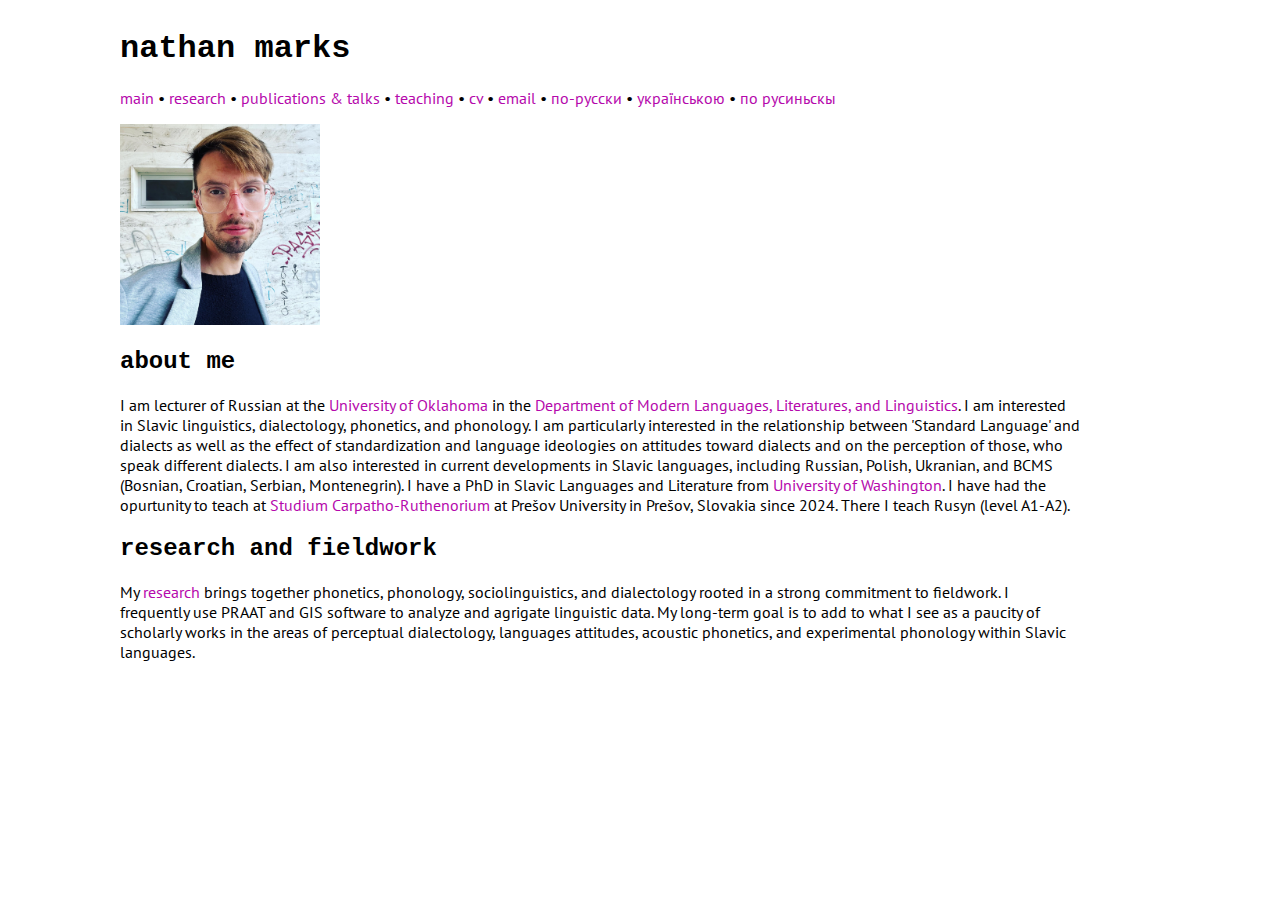
<file: index.html>
<!DocTYPE html>

<html>

<head>
<meta name="author" content="Nathan Marks" />
  <meta name="keywords" content="Nathan Marks, Linguistics" />


<link rel="stylesheet" href="css.css">
   <link href="https://fonts.googleapis.com/css2?family=PT+Sans&display=swap" rel="stylesheet">
    <link rel="shortcut icon" href="/favicon1.ico" type="image/x-icon">
<link rel="icon" href="/favicon1.ico" type="image/x-icon">




<title>Nathan Marks</title>

<script>
  (function(i,s,o,g,r,a,m){i['GoogleAnalyticsObject']=r;i[r]=i[r]||function(){
  (i[r].q=i[r].q||[]).push(arguments)},i[r].l=1*new Date();a=s.createElement(o),
  m=s.getElementsByTagName(o)[0];a.async=1;a.src=g;m.parentNode.insertBefore(a,m)
  })(window,document,'script','//www.google-analytics.com/analytics.js','ga');

  ga('create', 'UA-56707419-1', 'auto');
  ga('send', 'pageview');

</script>




</head>



<body>



 <h1> nathan marks </h1>
        <p>

           <a href="index.html"> main </a> 
        &bull; <a href="research.html"> research </a> &bull; <a href="publiction.html"> publications & talks </a>
          &bull; <a href="teaching.html"> teaching </a> &bull;    <a href="CV_NMarks.pdf"> cv </a>

 <!--   &bull; <a href="CV_NMarks.docx" target="_blank"> cv </a> -->
           
    
         &bull;    <a href="mailto:natanruss@gmail.com" target="_blank">
              <span class="glyphicon glyphicon-send"></span> 
              email </a>
                    &bull; <a href="index-russ.html"> по-русски</a>
						&bull; <a href="index-ukr.html"> українською</a>
						&bull;<a href="index-rusyn.html"> по русиньскы</a>
					</p>
            <div>
    
                <img src="nathan_profile.jpg" width=200px>
    

                    
                

</div>
<h2> about me </h2>
<p>I am lecturer of Russian at the <a href="https://www.ou.edu/" target=blank>University of Oklahoma</a> in the <a href="https://www.ou.edu/cas/modlang" target=blank>Department of Modern Languages, Literatures, and Linguistics</a>.  I am interested in Slavic linguistics, dialectology, phonetics, and phonology. I am particularly interested in the relationship between 'Standard Language' and dialects as well as the effect of standardization and language ideologies on attitudes toward dialects and on the perception of those, who speak different dialects. I am also interested in current developments in Slavic languages, including Russian, Polish, Ukranian, and BCMS (Bosnian, Croatian, Serbian, Montenegrin). I have a PhD in Slavic Languages and Literature from <a href="https://slavic.washington.edu" target="_blank">University of Washington</a>. I have had the opurtunity to teach at <a href="https://c-rrc.org/studium-carpatho-ruthenorum-2024/" target="_blank">Studium Carpatho-Ruthenorium</a> at Prešov University in Prešov, Slovakia since 2024. There I teach Rusyn (level A1-A2).

</p>
    


<h2> research and fieldwork </h2>
<p>My <a href="research.html">research</a> brings together phonetics, phonology, sociolinguistics, and dialectology rooted in a strong commitment to fieldwork. I frequently use PRAAT and GIS software to analyze and agrigate linguistic data. My long-term goal is to add to what I see as a paucity of scholarly works in the areas of perceptual dialectology, languages attitudes, acoustic phonetics, and experimental phonology within Slavic languages.
  


</p>



</body>



</html>
</file>
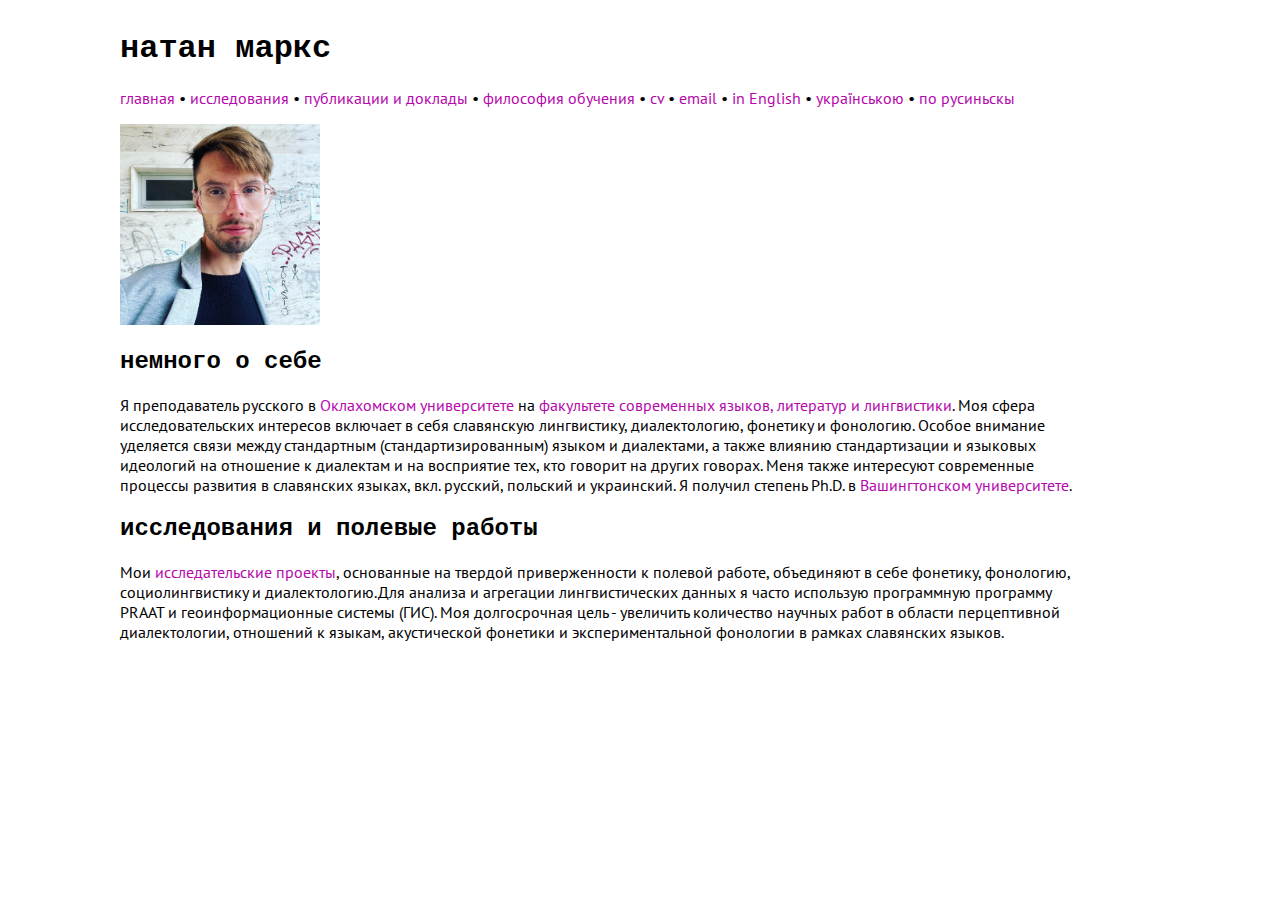
<file: index-russ.html>
<!DocTYPE html>

<html>

<head>
<meta name="author" content="Nathan Marks" />
  <meta name="keywords" content="Nathan Marks, Linguistics" />


<link rel="stylesheet" href="css.css">
   <link href="https://fonts.googleapis.com/css2?family=PT+Sans&display=swap" rel="stylesheet">
    <link rel="shortcut icon" href="/favicon1.ico" type="image/x-icon">
<link rel="icon" href="/favicon1.ico" type="image/x-icon">




<title>Nathan Marks</title>

<script>
  (function(i,s,o,g,r,a,m){i['GoogleAnalyticsObject']=r;i[r]=i[r]||function(){
  (i[r].q=i[r].q||[]).push(arguments)},i[r].l=1*new Date();a=s.createElement(o),
  m=s.getElementsByTagName(o)[0];a.async=1;a.src=g;m.parentNode.insertBefore(a,m)
  })(window,document,'script','//www.google-analytics.com/analytics.js','ga');

  ga('create', 'UA-56707419-1', 'auto');
  ga('send', 'pageview');

</script>




</head>



<body>



 <h1> натан маркс </h1>
        <p>

          <a href="index-russ.html"> главная </a> 
        &bull; <a href="research-russ.html"> исследования </a> &bull; <a href="publication-russ.html"> публикации и доклады </a>
          &bull; <a href="teaching-russ.html"> философия обучения </a>
               &bull;    <a href="CV_NMarks.pdf"> cv </a>

 <!--   &bull; <a href="CV_NMarks.docx" target="_blank"> cv </a> -->
           
    
         &bull;    <a href="mailto:nathan.marks@ou.edu" target="_blank">
              <span class="glyphicon glyphicon-send"></span> 
              email
            </a>
                    &bull; <a href="index.html"> in English </a> &bull; <a href="index-ukr.html"> українською</a>
						&bull;<a href="index-rusyn.html"> по русиньскы</a>
            </p>
            <div>
    
                <img src="nathan_profile.jpg" width=200px>
    

                    
                

</div>
<h2> немного о себе </h2>

<p>
    Я преподаватель русского в <a href="https://www.ou.edu/" target=blank>Оклахомском университете</a> на <a href="https://www.ou.edu/cas/modlang" target=blank>факультете современных языков,  литератур и лингвистики</a>. Моя сфера исследовательских интересов включает в себя славянскую лингвистику, диалектологию, фонетику и фонологию. Особое внимание уделяется связи между стандартным (стандартизированным) языком и диалектами, а также влиянию стандартизации и языковых идеологий на отношение к диалектам и на восприятие тех, кто говорит на других говорах. Меня также интересуют современные процессы развития в славянских языках, вкл. русский, польский и украинский. Я получил степень Ph.D. в <a href="https://slavic.washington.edu" target="_blank">Вашингтонском университете</a>.
 

</p>
    


<h2> исследования и полевые работы </h2>
<p>Мои <a href="research-russ.html">исследательские проекты</a>, основанные на твердой приверженности к полевой работе, объединяют в себе фонетику, фонологию, социолингвистику и диалектологию.Для анализа и агрегации лингвистических данных я часто использую программную программу PRAAT и геоинформационные системы (ГИС). Моя долгосрочная цель - увеличить количество научных работ в области перцептивной диалектологии, отношений к языкам, акустической фонетики и экспериментальной фонологии в рамках славянских языков.
  


</p>



</body>



</html>
</file>
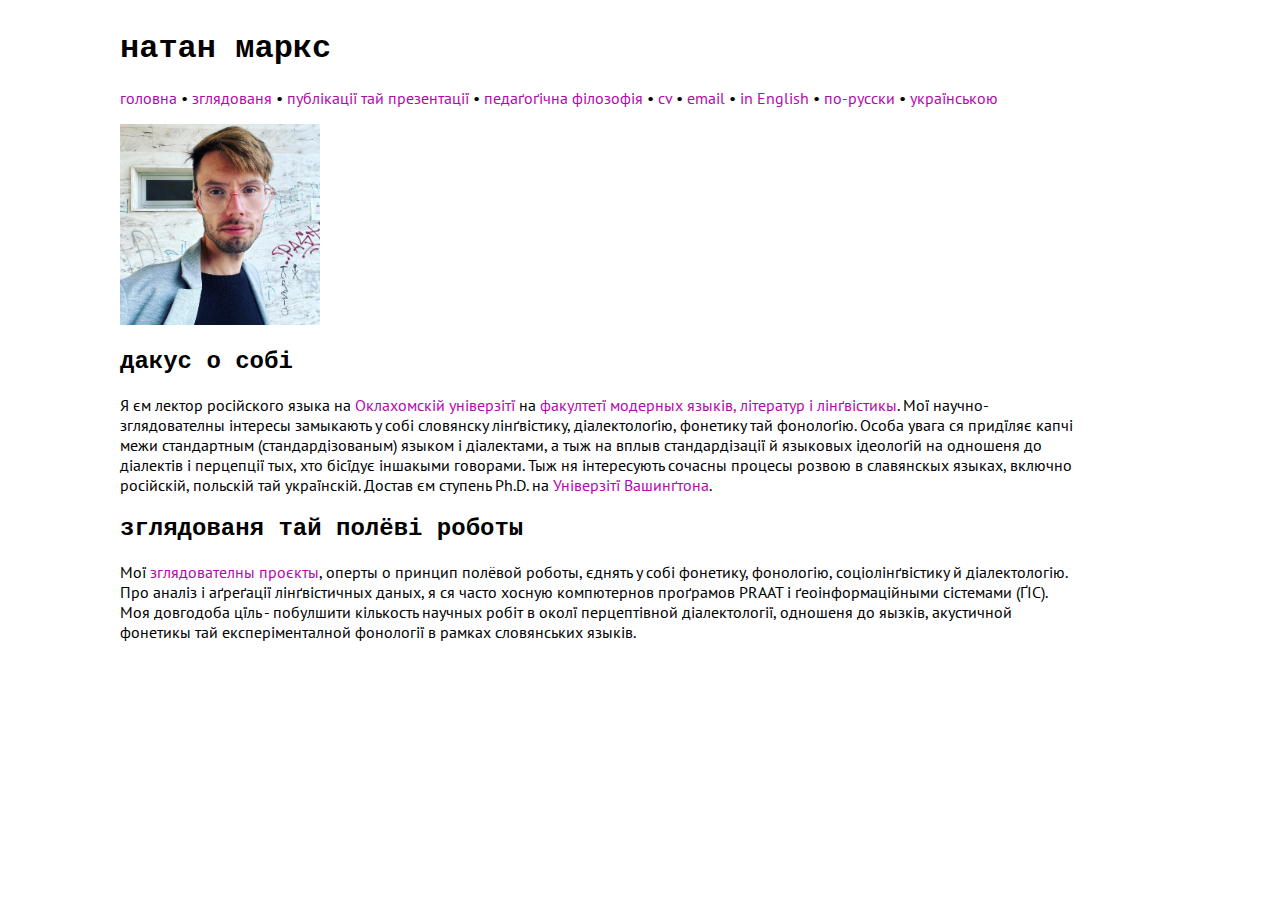
<file: index-rusyn.html>
<!DocTYPE html>

<html>

<head>
<meta name="author" content="Nathan Marks" />
  <meta name="keywords" content="Nathan Marks, Linguistics" />


<link rel="stylesheet" href="css.css">
   <link href="https://fonts.googleapis.com/css2?family=PT+Sans&display=swap" rel="stylesheet">
    <link rel="shortcut icon" href="/favicon1.ico" type="image/x-icon">
<link rel="icon" href="/favicon1.ico" type="image/x-icon">




<title>Nathan Marks</title>

<script>
  (function(i,s,o,g,r,a,m){i['GoogleAnalyticsObject']=r;i[r]=i[r]||function(){
  (i[r].q=i[r].q||[]).push(arguments)},i[r].l=1*new Date();a=s.createElement(o),
  m=s.getElementsByTagName(o)[0];a.async=1;a.src=g;m.parentNode.insertBefore(a,m)
  })(window,document,'script','//www.google-analytics.com/analytics.js','ga');

  ga('create', 'UA-56707419-1', 'auto');
  ga('send', 'pageview');

</script>




</head>



<body>



 <h1> натан маркс </h1>
        <p>

          <a href="index-rusyn.html"> головна </a> 
        &bull; <a href="research-rusyn.html"> зглядованя </a> &bull; <a href="publication-rusyn.html"> публікації тай презентації </a>
          &bull; <a href="teaching-rusyn.html"> педаґоґічна філозофія </a>
               &bull;    <a href="CV_NMarks.pdf"> cv </a>

 <!--   &bull; <a href="CV_NMarks.docx" target="_blank"> cv </a> -->
           
    
         &bull;    <a href="mailto:nathan.marks@ou.edu" target="_blank">
              <span class="glyphicon glyphicon-send"></span> 
              email
            </a>
                    &bull; <a href="index.html"> in English </a> &bull; <a href="index-russ.html"> по-русски</a>
						&bull;<a href="index-ukr.html"> українською</a>
            </p>
            <div>
    
                <img src="nathan_profile.jpg" width=200px>
    

                    
                

</div>
<h2> дакус о собі </h2>

<p>
    Я єм лектор російского языка на <a href="https://www.ou.edu/" target=blank>Оклахомскій універзітї </a> на <a href="https://www.ou.edu/cas/modlang" target=blank>факултетї модерных языків, літератур і лінґвістикы</a>. Мої научно-зглядователны інтересы замыкають у собі словянску лінґвістику, діалектолоґію, фонетику тай фонолоґію. Особа увага ся придїляє капчі межи стандартным (стандардізованым) языком і діалектами, а тыж на вплыв стандардізації й языковых ідеолоґій на одношеня до діалектів і перцепції тых, хто бісїдує іншакыми говорами. Тыж ня інтересують сочасны процесы розвою в славянскых языках, включно російскій, польскій тай українскій. Достав єм ступень Ph.D. на <a href="https://slavic.washington.edu" target="_blank">Універзітї Вашинґтона</a>.
 

</p>
    


<h2> зглядованя тай полёві роботы </h2>
<p>Мої <a href="research-ukr.html">зглядователны проєкты</a>, оперты о принцип полёвой роботы, єднять у собі фонетику, фонологію, соціолінґвістику й діалектологію. Про аналіз і аґреґації лінґвістичных даных, я ся часто хосную компютернов проґрамов PRAAT і ґеоінформаційными сістемами (ҐІС). Моя довгодоба цїль - побулшити кількость научных робіт в околї перцептівной діалектології, одношеня до яызків, акустичной фонетикы тай експеріменталной фонології в рамках словянських языків.
  


</p>



</body>
</file>
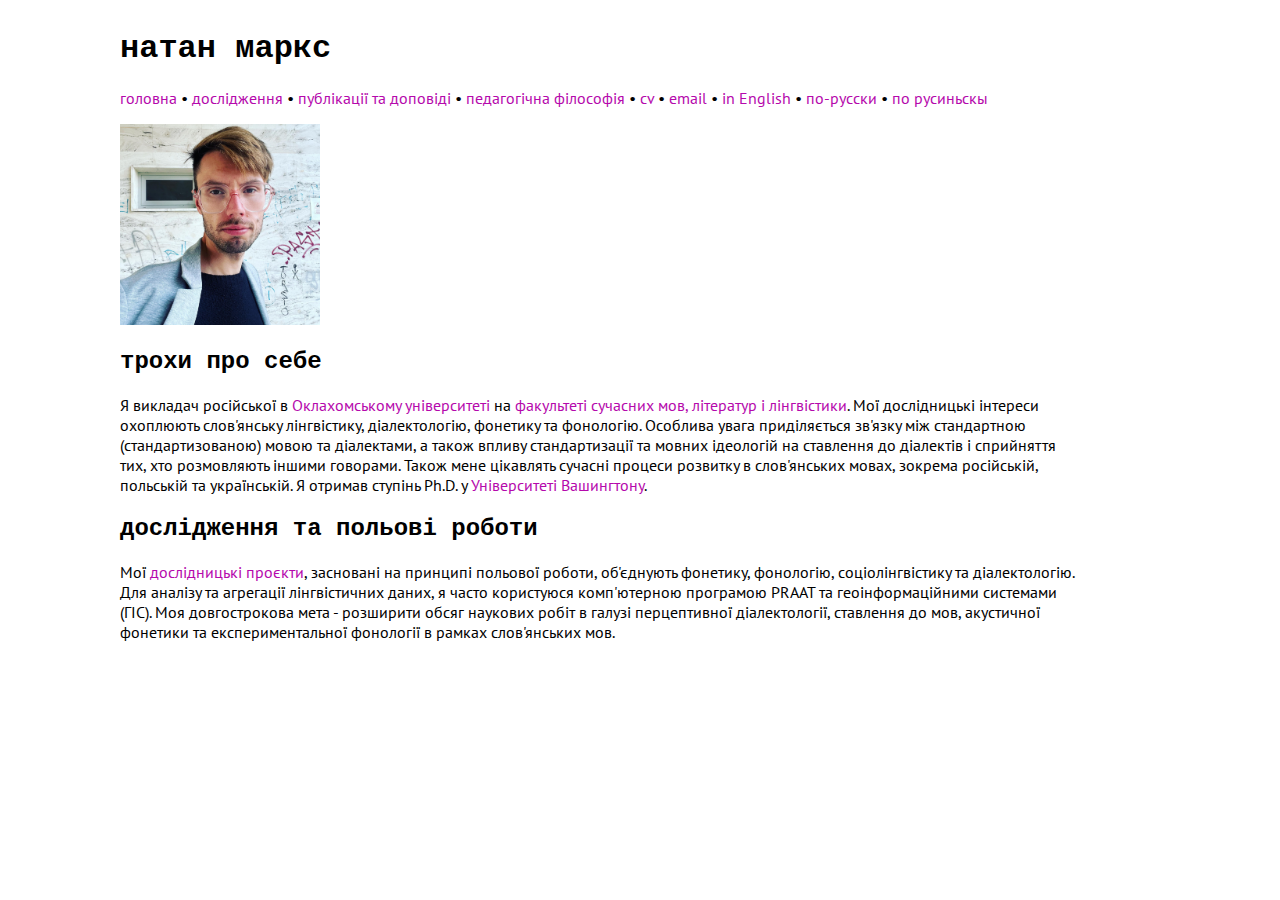
<file: index-ukr.html>
<!DocTYPE html>

<html>

<head>
<meta name="author" content="Nathan Marks" />
  <meta name="keywords" content="Nathan Marks, Linguistics" />


<link rel="stylesheet" href="css.css">
   <link href="https://fonts.googleapis.com/css2?family=PT+Sans&display=swap" rel="stylesheet">
    <link rel="shortcut icon" href="/favicon1.ico" type="image/x-icon">
<link rel="icon" href="/favicon1.ico" type="image/x-icon">




<title>Nathan Marks</title>

<script>
  (function(i,s,o,g,r,a,m){i['GoogleAnalyticsObject']=r;i[r]=i[r]||function(){
  (i[r].q=i[r].q||[]).push(arguments)},i[r].l=1*new Date();a=s.createElement(o),
  m=s.getElementsByTagName(o)[0];a.async=1;a.src=g;m.parentNode.insertBefore(a,m)
  })(window,document,'script','//www.google-analytics.com/analytics.js','ga');

  ga('create', 'UA-56707419-1', 'auto');
  ga('send', 'pageview');

</script>




</head>



<body>



 <h1> натан маркс </h1>
        <p>

          <a href="index-ukr.html"> головна </a> 
        &bull; <a href="research-ukr.html"> дослідження </a> &bull; <a href="publication-ukr.html"> публікації та доповіді </a>
          &bull; <a href="teaching-ukr.html"> педагогічна філософія </a>
               &bull;    <a href="CV_NMarks.pdf"> cv </a>

 <!--   &bull; <a href="CV_NMarks.docx" target="_blank"> cv </a> -->
           
    
         &bull;    <a href="mailto:nathan.marks@ou.edu" target="_blank">
              <span class="glyphicon glyphicon-send"></span> 
              email
            </a>
                    &bull; <a href="index.html"> in English </a> &bull; <a href="index-russ.html"> по-русски</a>
						&bull;<a href="index-rusyn.html"> по русиньскы</a>
            </p>
            <div>
    
                <img src="nathan_profile.jpg" width=200px>
    

                    
                

</div>
<h2> трохи про себе </h2>

<p>
    Я викладач російської в <a href="https://www.ou.edu/" target=blank>Оклахомському університеті</a> на <a href="https://www.ou.edu/cas/modlang" target=blank>факультеті сучасних мов, літератур і лінгвістики</a>. Мої дослідницькі інтереси охоплюють слов'янську лінгвістику, діалектологію, фонетику та фонологію. Особлива увага приділяється зв'язку між стандартною (стандартизованою) мовою та діалектами, а також впливу стандартизації та мовних ідеологій на ставлення до діалектів і сприйняття тих, хто розмовляють іншими говорами. Також мене цікавлять сучасні процеси розвитку в слов'янських мовах, зокрема російській, польській та українській. Я отримав ступінь Ph.D. у <a href="https://slavic.washington.edu" target="_blank">Університеті Вашингтону</a>.
 

</p>
    


<h2> дослідження та польові роботи </h2>
<p>Мої <a href="research-ukr.html">дослідницькі проєкти</a>, засновані на принципі польової роботи, об'єднують фонетику, фонологію, соціолінгвістику та діалектологію. Для аналізу та агрегації лінгвістичних даних, я часто користуюся комп'ютерною програмою PRAAT та геоінформаційними системами (ГІС). Моя довгострокова мета - розширити обсяг наукових робіт в галузі перцептивної діалектології, ставлення до мов, акустичної фонетики та експериментальної фонології в рамках слов'янських мов.
  


</p>



</body>



</html>
</file>
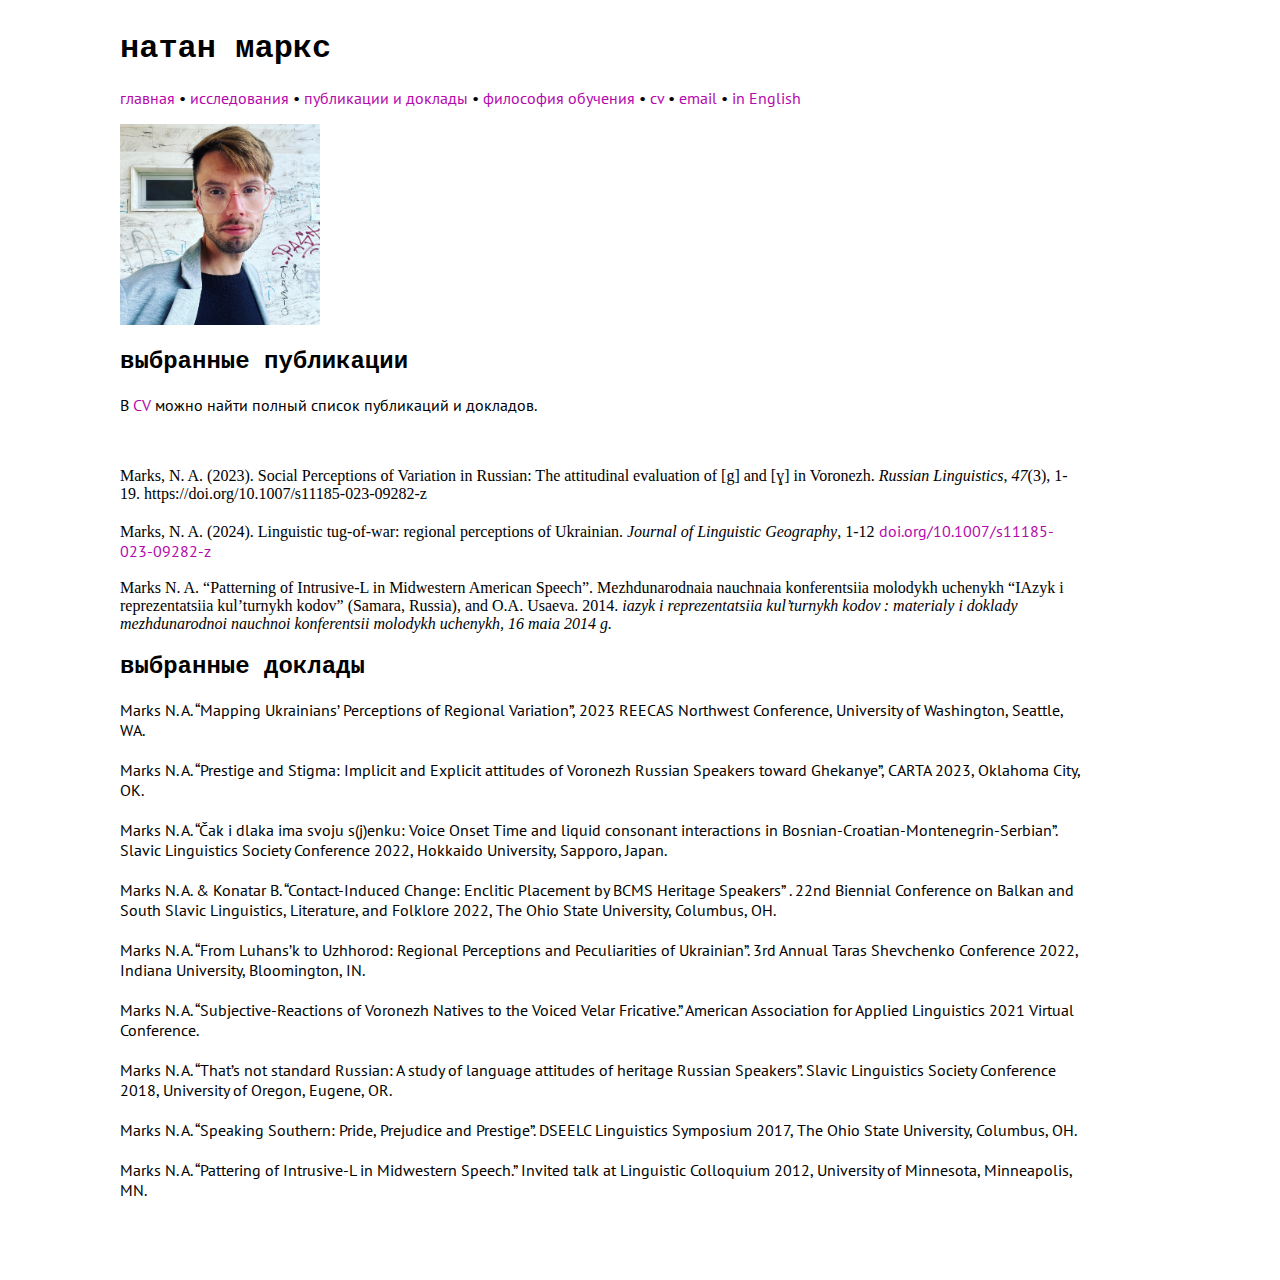
<file: publication-russ.html>
<!DocTYPE html>

<html>

<head><title>Nathan Marks</title>
<link rel="stylesheet" href="css.css">
   <link href="https://fonts.googleapis.com/css2?family=PT+Sans&display=swap" rel="stylesheet">
    
        <link href="favicon.ico" rel="shortcut icon" type="image/x-icon" />






</head>



<body>

 <h1> натан маркс </h1>
        <p>

           <a href="index-russ.html"> главная </a> 
        &bull; <a href="research-russ.html"> исследования </a> &bull; <a href="publiction-russ.html"> публикации и доклады </a>
          &bull; <a href="teaching-russ.html"> философия обучения </a>
               &bull;    <a href="CV_NMarks.pdf"> cv </a>
    
         &bull;    <a href="mailto:nathan.marks@ou.edu" target="_blank">
              <span class="glyphicon glyphicon-send"></span> 
              email
            </a>
                    &bull; <a href="publiction.html"> in English </a> 
            </p>

<img src="nathan_profile.jpg" width=200px>

   <h2> выбранные публикации </h2>
   
    <p>В <a href="CV_NMarks.pdf">CV </a> можно найти полный список публикаций и докладов.
         </p> 

<br>
    <br>
  Marks, N. A. (2023). Social Perceptions of Variation in Russian: The attitudinal evaluation of [g] and [ɣ] in Voronezh. <i>Russian Linguistics</i>, <i>47</i>(3), 1-19. https://doi.org/10.1007/s11185-023-09282-z
    <br>
    <br>
  Marks, N. A. (2024). Linguistic tug-of-war: regional perceptions of Ukrainian. <i>Journal of Linguistic Geography</i>, 1-12 <a href="https://doi:10.1017/jlg.2024.9." target=blank>doi.org/10.1007/s11185-023-09282-z </a>
  <br>
    <br>
  Marks N. A. “Patterning of Intrusive-L in Midwestern American Speech”. 
Mezhdunarodnaia nauchnaia konferentsiia molodykh uchenykh “IAzyk i reprezentatsiia kul’turnykh kodov” (Samara, Russia), and O.A. Usaeva. 2014. 
<i>iazyk i reprezentatsiia kul’turnykh kodov : materialy i doklady mezhdunarodnoi nauchnoi konferentsii molodykh uchenykh, 16 maia 2014 g.</i>
  <br>
  
              </p>
              
              <h2> выбранные доклады </h2>
              <p>

Marks N. A. “Mapping Ukrainians’ Perceptions of Regional Variation”, 2023 REECAS Northwest Conference, University of Washington, Seattle, WA.
<br>
    <br>
Marks N. A. “Prestige and Stigma: Implicit and Explicit attitudes of Voronezh Russian Speakers toward Ghekanye”, CARTA 2023, Oklahoma City, OK.
<br>
    <br>
Marks N. A. “Čak i dlaka ima svoju s(j)enku: Voice Onset Time and liquid consonant interactions in Bosnian-Croatian-Montenegrin-Serbian”. Slavic Linguistics Society Conference 2022, Hokkaido University, Sapporo, Japan.
<br>
    <br>
Marks N. A. & Konatar B. “Contact-Induced Change: Enclitic Placement by BCMS Heritage Speakers” . 22nd Biennial Conference on Balkan and South Slavic Linguistics, Literature, and Folklore 2022, The Ohio State University, Columbus, OH. 
<br>
    <br>
Marks N. A. “From Luhans’k to Uzhhorod: Regional Perceptions and Peculiarities of Ukrainian”. 3rd Annual Taras Shevchenko Conference 2022, Indiana University, Bloomington, IN. 
<br>
    <br>
 Marks N. A. “Subjective-Reactions of Voronezh Natives to the Voiced Velar Fricative.” American Association for Applied Linguistics 2021 Virtual Conference.
       <br>
    <br>          
Marks N. A. “That’s not standard Russian: A study of language attitudes of heritage Russian Speakers”. Slavic Linguistics Society Conference 2018, University of Oregon, Eugene, OR. 
 <br>
    <br>
Marks N. A. “Speaking Southern: Pride, Prejudice and Prestige”. DSEELC Linguistics Symposium 2017, The Ohio State University, Columbus, OH. 
<br>
    <br>
Marks N. A. “Pattering of Intrusive-L in Midwestern Speech.” Invited talk at Linguistic Colloquium 2012, University of Minnesota, Minneapolis, MN. 
                <br>
                <br>
                </p>

    
</body>
</file>
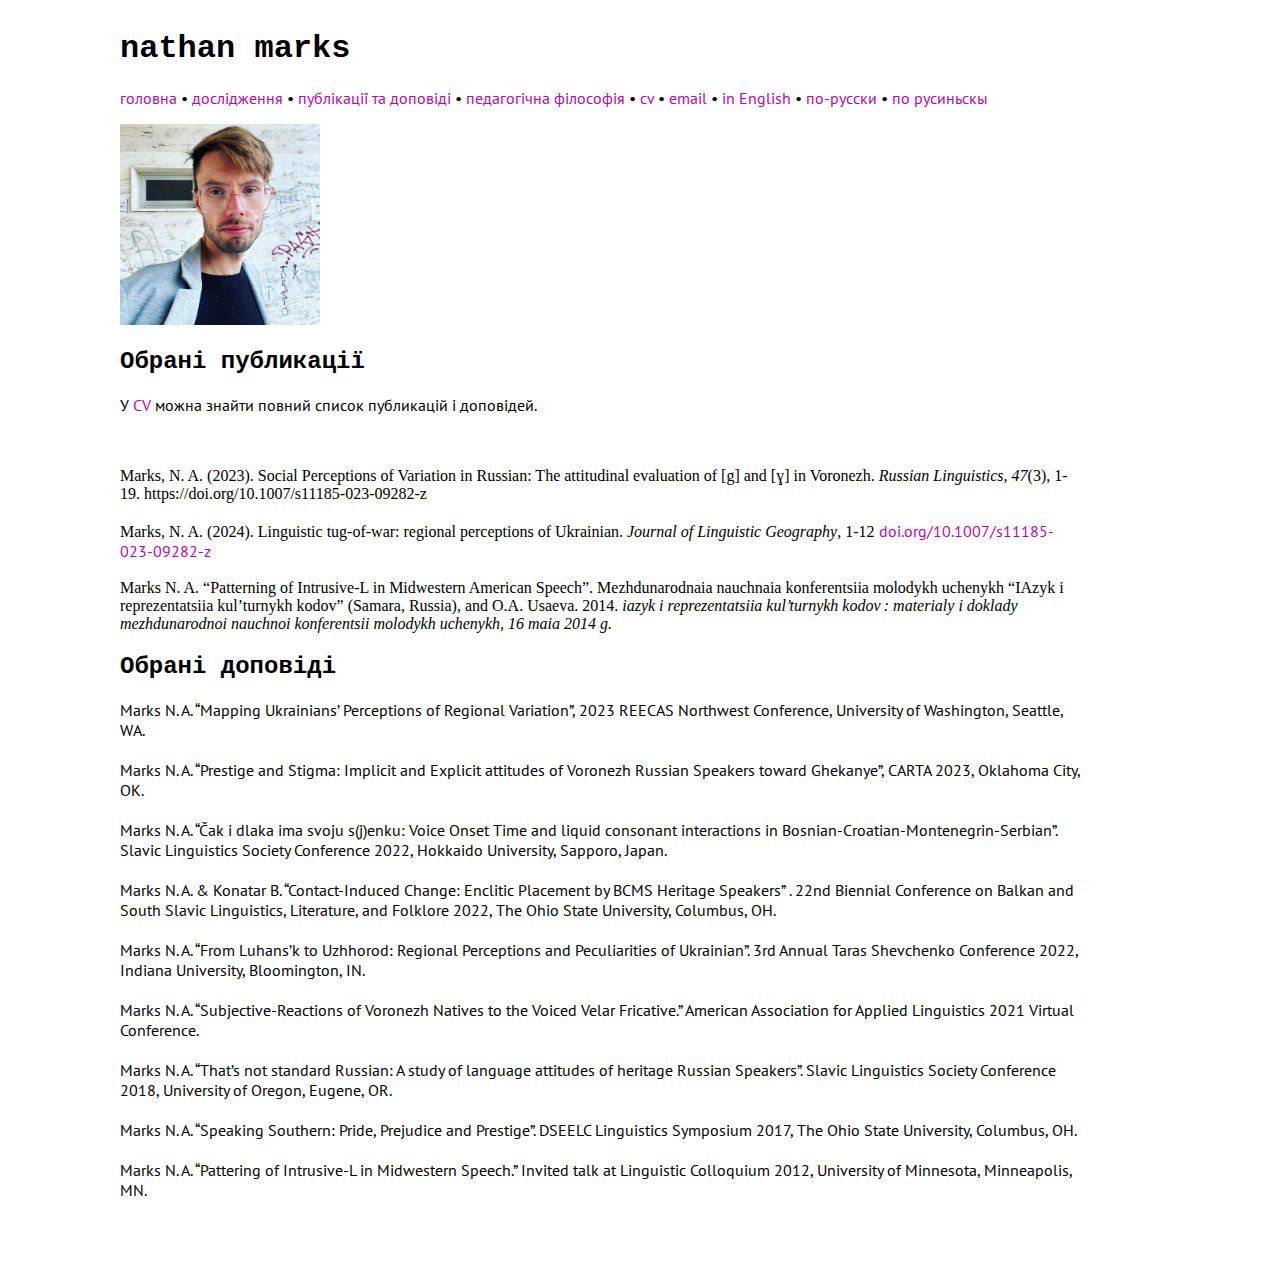
<file: publication-ukr.html>
<!DocTYPE html>

<html>

<head><title>Nathan Marks</title>
<link rel="stylesheet" href="css.css">
   <link href="https://fonts.googleapis.com/css2?family=PT+Sans&display=swap" rel="stylesheet">
    
        <link href="favicon.ico" rel="shortcut icon" type="image/x-icon" />






</head>



<body>

 <h1> nathan marks </h1>
        <p>

          <a href="index-ukr.html"> головна </a> 
        &bull; <a href="research-ukr.html"> дослідження </a> &bull; <a href="publication-ukr.html"> публікації та доповіді </a>
          &bull; <a href="teaching-ukr.html"> педагогічна філософія </a>
               &bull;    <a href="CV_NMarks.pdf"> cv </a>
    
         &bull;    <a href="mailto:nathan.marks@ou.edu" target="_blank">
              <span class="glyphicon glyphicon-send"></span> 
              email
            </a>
                    &bull; <a href="research.html"> in English </a> &bull; <a href="research-russ.html"> по-русски</a>
						&bull;<a href="research-rusyn.html"> по русиньскы</a>
            </p>

<img src="nathan_profile.jpg" width=200px>

   <h2> Обрані публикації </h2>
   
    <p>У <a href="CV_NMarks.pdf">CV </a> можна знайти повний список публикацій і доповідей.
         </p> 

<br>
    <br>
  Marks, N. A. (2023). Social Perceptions of Variation in Russian: The attitudinal evaluation of [g] and [ɣ] in Voronezh. <i>Russian Linguistics</i>, <i>47</i>(3), 1-19. https://doi.org/10.1007/s11185-023-09282-z
    <br>
    <br>
  Marks, N. A. (2024). Linguistic tug-of-war: regional perceptions of Ukrainian. <i>Journal of Linguistic Geography</i>, 1-12 <a href="https://doi:10.1017/jlg.2024.9." target=blank>doi.org/10.1007/s11185-023-09282-z </a>
  <br>
    <br>
  Marks N. A. “Patterning of Intrusive-L in Midwestern American Speech”. 
Mezhdunarodnaia nauchnaia konferentsiia molodykh uchenykh “IAzyk i reprezentatsiia kul’turnykh kodov” (Samara, Russia), and O.A. Usaeva. 2014. 
<i>iazyk i reprezentatsiia kul’turnykh kodov : materialy i doklady mezhdunarodnoi nauchnoi konferentsii molodykh uchenykh, 16 maia 2014 g.</i>
  <br>
  
              </p>
              
              <h2> Обрані доповіді </h2>
              <p>

Marks N. A. “Mapping Ukrainians’ Perceptions of Regional Variation”, 2023 REECAS Northwest Conference, University of Washington, Seattle, WA.
<br>
    <br>
Marks N. A. “Prestige and Stigma: Implicit and Explicit attitudes of Voronezh Russian Speakers toward Ghekanye”, CARTA 2023, Oklahoma City, OK.
<br>
    <br>
Marks N. A. “Čak i dlaka ima svoju s(j)enku: Voice Onset Time and liquid consonant interactions in Bosnian-Croatian-Montenegrin-Serbian”. Slavic Linguistics Society Conference 2022, Hokkaido University, Sapporo, Japan.
<br>
    <br>
Marks N. A. & Konatar B. “Contact-Induced Change: Enclitic Placement by BCMS Heritage Speakers” . 22nd Biennial Conference on Balkan and South Slavic Linguistics, Literature, and Folklore 2022, The Ohio State University, Columbus, OH. 
<br>
    <br>
Marks N. A. “From Luhans’k to Uzhhorod: Regional Perceptions and Peculiarities of Ukrainian”. 3rd Annual Taras Shevchenko Conference 2022, Indiana University, Bloomington, IN. 
<br>
    <br>
 Marks N. A. “Subjective-Reactions of Voronezh Natives to the Voiced Velar Fricative.” American Association for Applied Linguistics 2021 Virtual Conference.
       <br>
    <br>          
Marks N. A. “That’s not standard Russian: A study of language attitudes of heritage Russian Speakers”. Slavic Linguistics Society Conference 2018, University of Oregon, Eugene, OR. 
 <br>
    <br>
Marks N. A. “Speaking Southern: Pride, Prejudice and Prestige”. DSEELC Linguistics Symposium 2017, The Ohio State University, Columbus, OH. 
<br>
    <br>
Marks N. A. “Pattering of Intrusive-L in Midwestern Speech.” Invited talk at Linguistic Colloquium 2012, University of Minnesota, Minneapolis, MN. 
                <br>
                <br>
                </p>

    
</body>
</file>
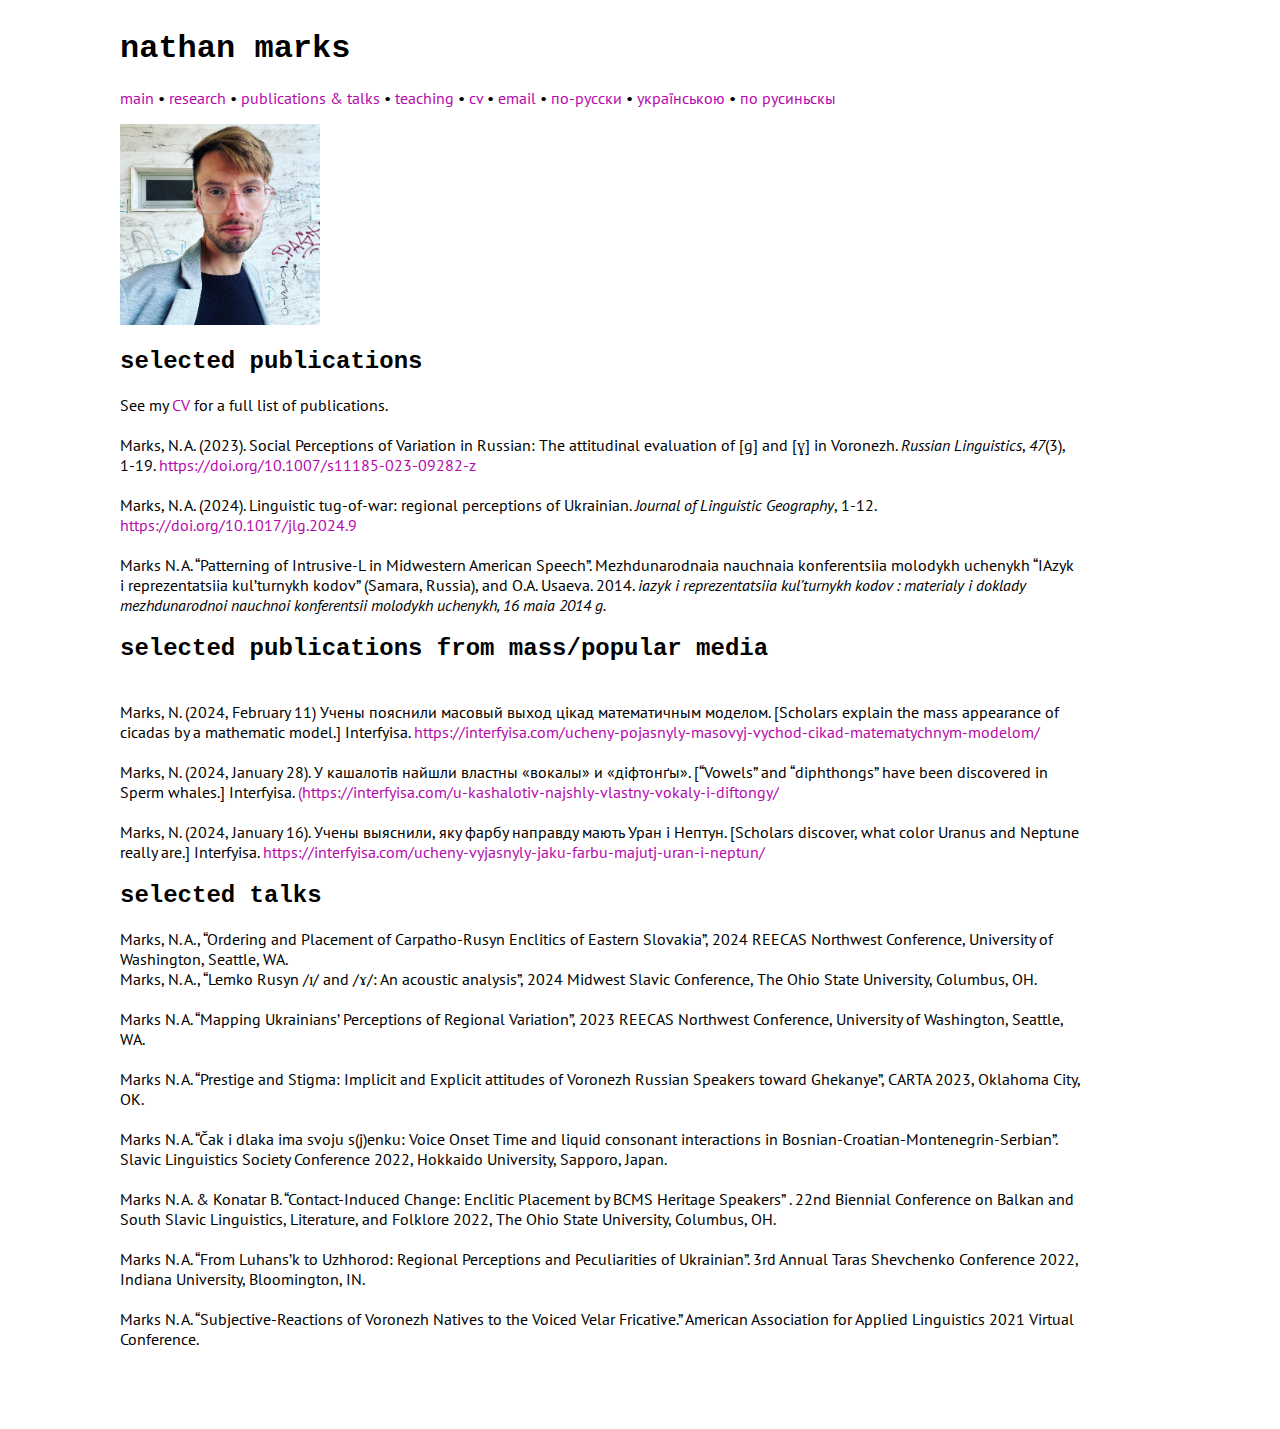
<file: publiction.html>
<!DocTYPE html>

<html>

<head><title>Nathan Marks</title>
<link rel="stylesheet" href="css.css">
   <link href="https://fonts.googleapis.com/css2?family=PT+Sans&display=swap" rel="stylesheet">
    
        <link href="favicon.ico" rel="shortcut icon" type="image/x-icon" />






</head>



<body>

<h1> nathan marks </h1>
        <p>

           <a href="index.html"> main </a> 
        &bull; <a href="research.html"> research </a> &bull; <a href="publiction.html"> publications & talks </a>
          &bull; <a href="teaching.html"> teaching </a> &bull;    <a href="CV_NMarks.pdf"> cv </a>

 <!--   &bull; <a href="CV_NMarks.docx" target="_blank"> cv </a> -->
           
    
         &bull;    <a href="mailto:natanruss@gmail.com" target="_blank">
              <span class="glyphicon glyphicon-send"></span> 
              email
            </a>
                    &bull; <a href="publication-russ.html"> по-pусски </a> 
           &bull; <a href="publication-ukr.html"> українською</a>
						&bull;<a href="publication-rusyn.html"> по русиньскы</a>
            </p>
            <div>
    
                <img src="nathan_profile.jpg" width=200px>
              
        <h2> selected publications </h2>
<p>
   See my <a href="CV_NMarks.pdf"> CV </a> for a full list of publications.
  
    <br>
    <br>
  Marks, N. A. (2023). Social Perceptions of Variation in Russian: The attitudinal evaluation of [g] and [ɣ] in Voronezh. <i>Russian Linguistics</i>, <i>47</i>(3), 1-19. <a href="https://doi.org/10.1007/s11185-023-09282-z" target=blank>https://doi.org/10.1007/s11185-023-09282-z </a>
    <br>
    <br>
  Marks, N. A. (2024). Linguistic tug-of-war: regional perceptions of Ukrainian. <i>Journal of Linguistic Geography</i>, 1-12. <a href="//https://doi.org/10.1017/jlg.2024.9" target=blank>https://doi.org/10.1017/jlg.2024.9 </a>
  <br>
    <br>
  Marks N. A. “Patterning of Intrusive-L in Midwestern American Speech”. 
Mezhdunarodnaia nauchnaia konferentsiia molodykh uchenykh “IAzyk i reprezentatsiia kul’turnykh kodov” (Samara, Russia), and O.A. Usaeva. 2014. 
<i>iazyk i reprezentatsiia kul’turnykh kodov : materialy i doklady mezhdunarodnoi nauchnoi konferentsii molodykh uchenykh, 16 maia 2014 g.</i>
  <br>

	</p>
	<h2> selected publications from mass/popular media </h2>
		    <p>

	<br>
	Marks, N. (2024, February 11) Учены пояснили масовый выход цікад математичным моделом. [Scholars explain the mass appearance of cicadas by a mathematic model.] Interfyisa. <a href="https://interfyisa.com/ucheny-pojasnyly-masovyj-vychod-cikad-matematychnym-modelom/" target=blank>https://interfyisa.com/ucheny-pojasnyly-masovyj-vychod-cikad-matematychnym-modelom/</a>
			    <br>
			    <br>
Marks, N. (2024, January 28). У кашалотів найшли властны «вокалы» и «діфтонґы». [“Vowels” and “diphthongs” have been discovered in Sperm whales.] Interfyisa. <a href="https://interfyisa.com/u-kashalotiv-najshly-vlastny-vokaly-i-diftongy/" target=blank>(https://interfyisa.com/u-kashalotiv-najshly-vlastny-vokaly-i-diftongy/</a>
			    <br>
			    <br>
Marks, N. (2024, January 16). Учены выяснили, яку фарбу направду мають Уран і Нептун. [Scholars discover, what color Uranus and Neptune really are.] Interfyisa. <a href="https://interfyisa.com/ucheny-vyjasnyly-jaku-farbu-majutj-uran-i-neptun/" target=blank>https://interfyisa.com/ucheny-vyjasnyly-jaku-farbu-majutj-uran-i-neptun/</a>
			    <br>

  
              </p>
              
              <h2> selected talks </h2>
		    <p>
			    
Marks, N. A., “Ordering and Placement of Carpatho-Rusyn Enclitics of Eastern Slovakia”, 2024 REECAS Northwest Conference, University of Washington, Seattle, WA.
 <br>
Marks, N. A., “Lemko Rusyn /ɪ/ and /ɤ/: An acoustic analysis”, 2024 Midwest Slavic Conference, The Ohio State University, Columbus, OH.		    <br>		      
<br>
Marks N. A. “Mapping Ukrainians’ Perceptions of Regional Variation”, 2023 REECAS Northwest Conference, University of Washington, Seattle, WA.
<br>
    <br>
Marks N. A. “Prestige and Stigma: Implicit and Explicit attitudes of Voronezh Russian Speakers toward Ghekanye”, CARTA 2023, Oklahoma City, OK.
<br>
    <br>
Marks N. A. “Čak i dlaka ima svoju s(j)enku: Voice Onset Time and liquid consonant interactions in Bosnian-Croatian-Montenegrin-Serbian”. Slavic Linguistics Society Conference 2022, Hokkaido University, Sapporo, Japan.
<br>
    <br>
Marks N. A. & Konatar B. “Contact-Induced Change: Enclitic Placement by BCMS Heritage Speakers” . 22nd Biennial Conference on Balkan and South Slavic Linguistics, Literature, and Folklore 2022, The Ohio State University, Columbus, OH. 
<br>
    <br>
Marks N. A. “From Luhans’k to Uzhhorod: Regional Perceptions and Peculiarities of Ukrainian”. 3rd Annual Taras Shevchenko Conference 2022, Indiana University, Bloomington, IN. 
<br>
    <br>
 Marks N. A. “Subjective-Reactions of Voronezh Natives to the Voiced Velar Fricative.” American Association for Applied Linguistics 2021 Virtual Conference.
       <br>
  
                <br>
                </p>

    
</body>



</html>
</file>
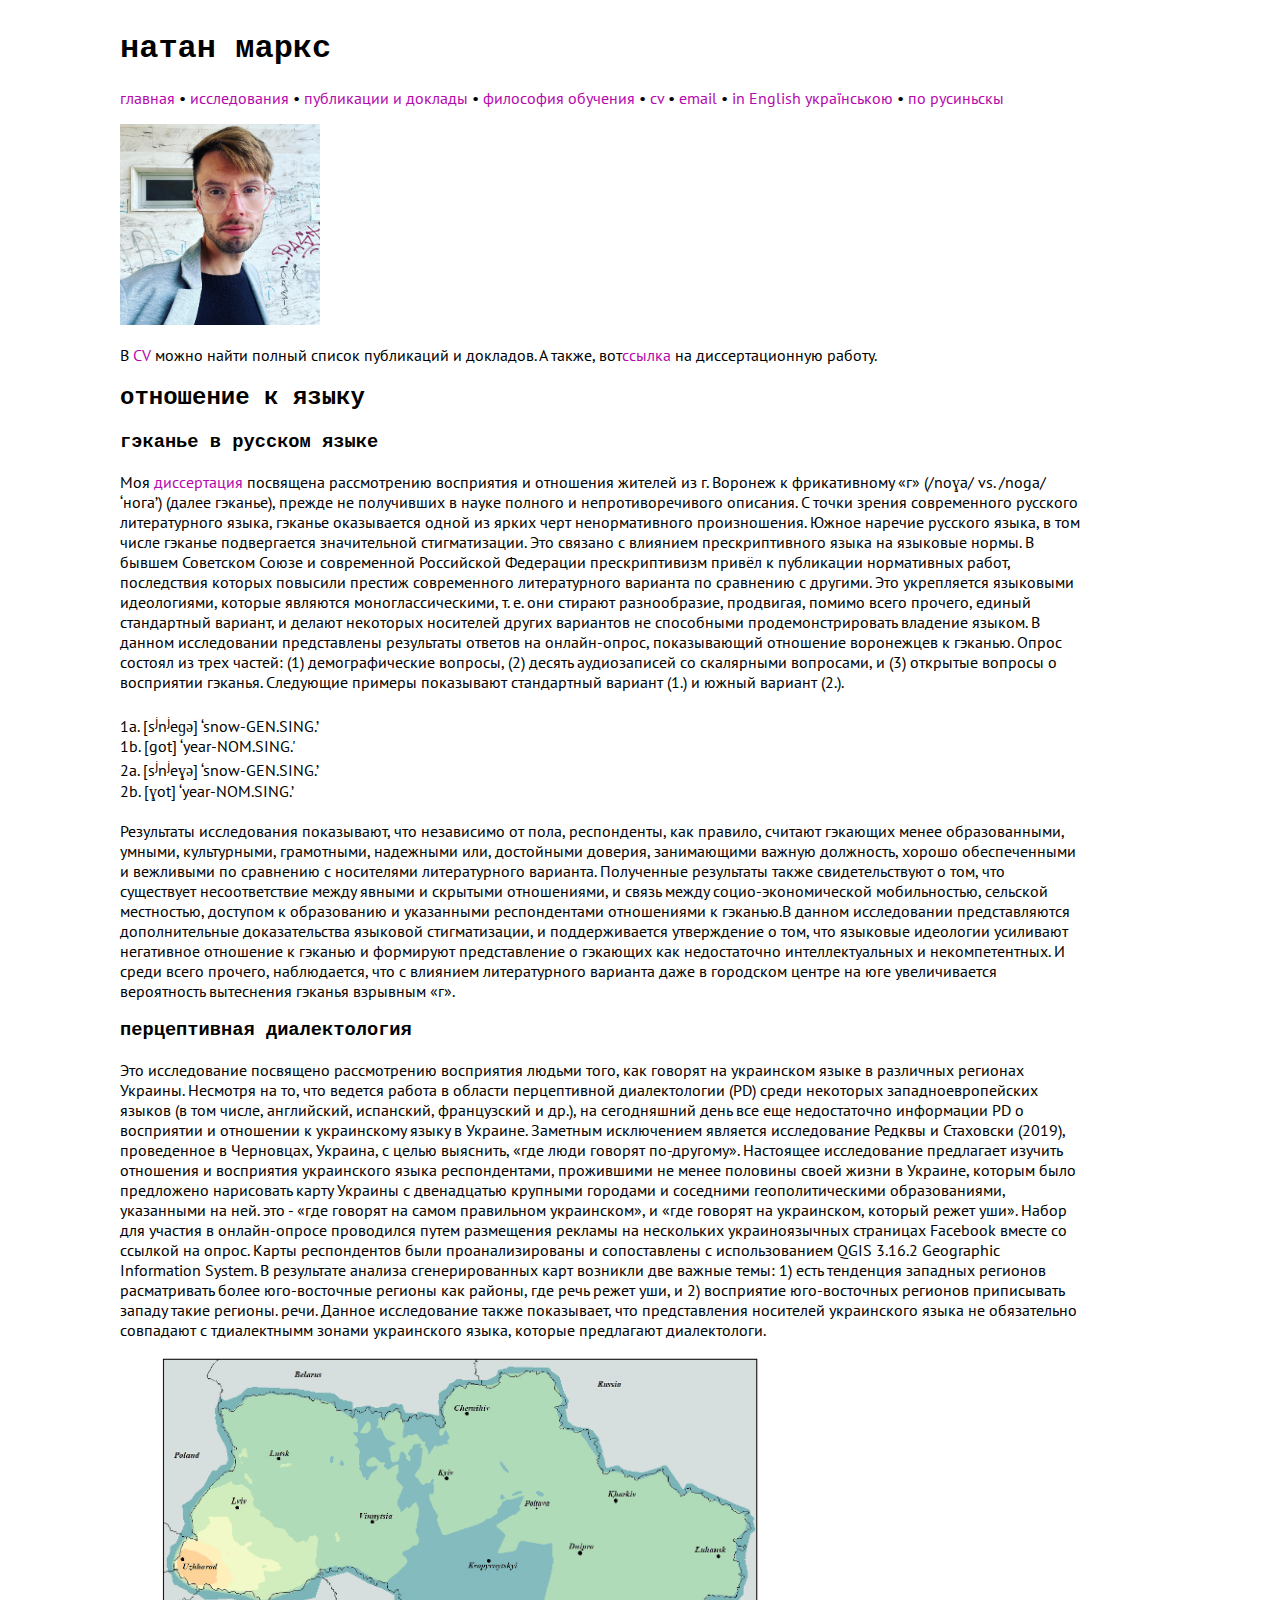
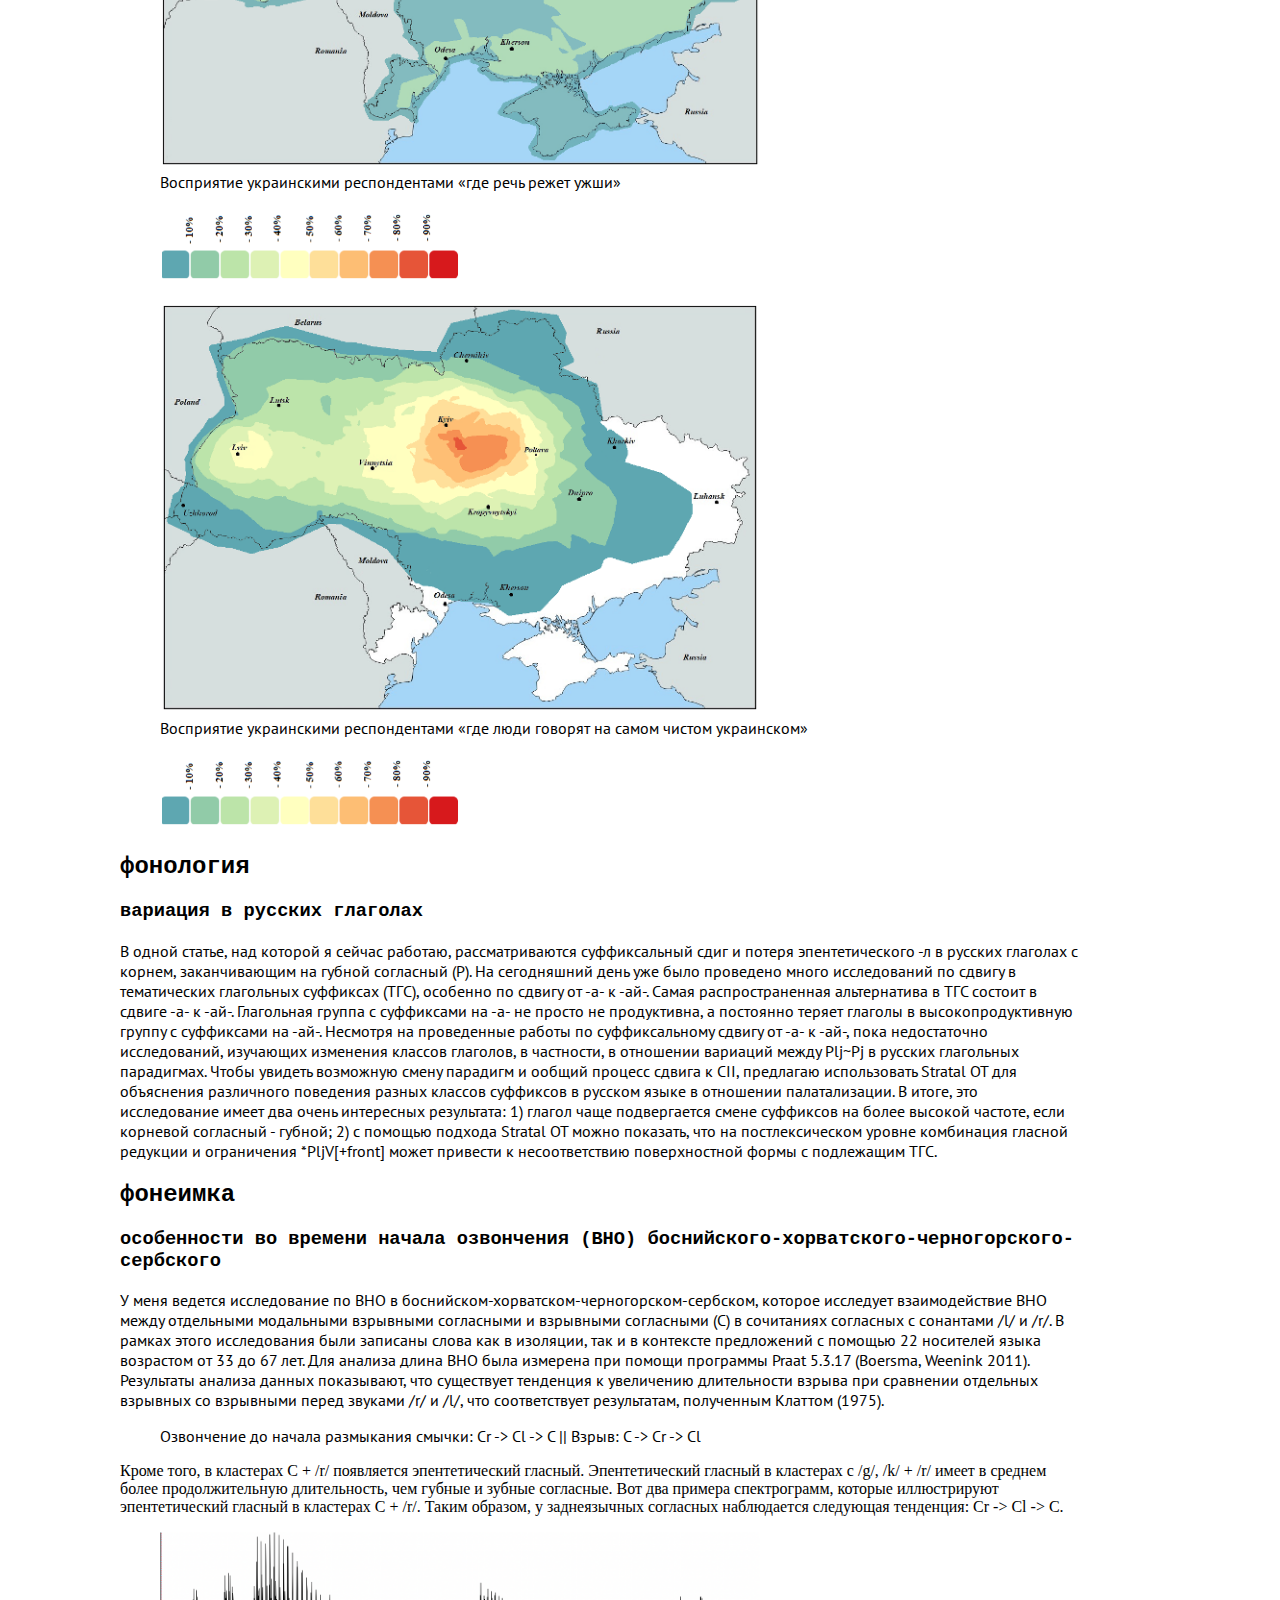
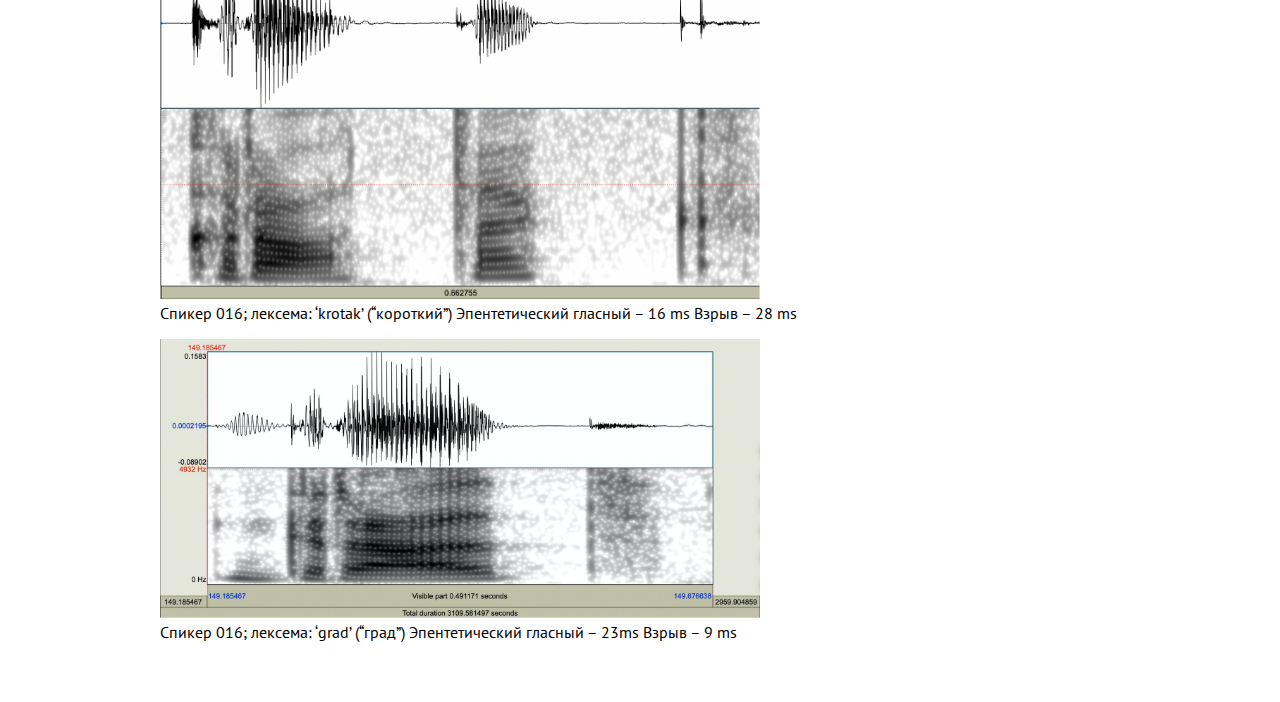
<file: research-russ.html>
<!DocTYPE html>

<html>

<head><title>Nathan Marks</title>
<link rel="stylesheet" href="css.css">
   <link href="https://fonts.googleapis.com/css2?family=PT+Sans&display=swap" rel="stylesheet">
    
        <link href="favicon.ico" rel="shortcut icon" type="image/x-icon" />






</head>



<body>

 <h1> натан маркс </h1>
        <p>

         <a href="index-russ.html"> главная </a> 
        &bull; <a href="research-russ.html"> исследования </a> &bull; <a href="publication-russ.html"> публикации и доклады </a>
          &bull; <a href="teaching-russ.html"> философия обучения </a>
               &bull;    <a href="CV_NMarks.pdf"> cv </a>
    
         &bull;    <a href="mailto:nathan.marks@ou.edu" target="_blank">
              <span class="glyphicon glyphicon-send"></span> 
              email
            </a>
                    &bull; <a href="research.html"> in English </a> <a href="research-ukr.html"> українською</a>
						&bull;<a href="research-rusyn.html"> по русиньскы</a>
            </p>

<img src="nathan_profile.jpg" width=200px>

   
    <p>В <a href="CV_NMarks.pdf">CV </a> можно найти полный список публикаций и докладов. А также, вот<a href="FULL_VERSION_N_MARKS.pdf">ссылка</a> на диссертационную работу. 
         </p> 

            <h2>отношение к языку</h2>
<h3>гэканье в русском языке</h3>

    
    <p>Моя <a href="FULL_VERSION_N_MARKS.pdf">диссертация</a> посвящена рассмотрению восприятия и отношения жителей из г. Воронеж к фрикативному «г» (/noɣa/ vs. /noga/ ‘нога’) (далее гэканье), прежде не получивших в науке полного и непротиворечивого описания. С точки зрения современного русского литературного языка, гэканье оказывается одной из ярких черт ненормативного произношения. Южное наречие русского языка, в том числе гэканье подвергается значительной стигматизации. Это связано с влиянием прескриптивного языка на языковые нормы. В бывшем Советском Союзе и современной Российской Федерации прескриптивизм привёл к публикации нормативных работ, последствия которых повысили престиж современного литературного варианта по сравнению с другими. Это укрепляется языковыми идеологиями, которые являются моноглассическими, т. е. они стирают разнообразие, продвигая, помимо всего прочего, единый стандартный вариант, и делают некоторых носителей других вариантов не способными продемонстрировать владение языком. В данном исследовании представлены результаты ответов на онлайн-опрос, показывающий отношение воронежцев к гэканью. Опрос состоял из трех частей: (1) демографические вопросы, (2) десять аудиозаписей со скалярными вопросами, и (3) открытые вопросы о восприятии гэканья. Следующие примеры показывают стандартный вариант (1.) и южный вариант (2.).
 <br>
       <br>
       1a. [s<sup>j</sup>n<sup>j</sup>eɡə] ‘snow-GEN.SING.’
       <br>
       1b. [got] ‘year-NOM.SING.'
       <br>
       2a. [s<sup>j</sup>n<sup>j</sup>eɣə] ‘snow-GEN.SING.’
       <br>
       2b. [ɣot] ‘year-NOM.SING.’
       <br>
      <br>
       Результаты исследования показывают, что независимо от пола, респонденты, как правило, считают гэкающих менее образованными, умными, культурными, грамотными, надежными или, достойными доверия, занимающими важную должность, хорошо обеспеченными и вежливыми по сравнению с носителями литературного варианта. Полученные результаты также свидетельствуют о том, что существует несоответствие между явными и скрытыми отношениями, и связь между социо-экономической мобильностью, сельской местностью, доступом к образованию и указанными респондентами отношениями к гэканью.В данном исследовании представляются дополнительные доказательства языковой стигматизации, и поддерживается утверждение о том, что языковые идеологии усиливают негативное отношение к гэканью и формируют представление о гэкающих как недостаточно интеллектуальных и некомпетентных. И среди всего прочего, наблюдается, что с влиянием литературного варианта даже в городском центре на юге увеличивается вероятность вытеснения гэканья взрывным «г».
  
       

  </p>
    
    
    <p>

    </p>
    
    
            <h3>перцептивная диалектология</h3>
    
    <p>Это исследование посвящено рассмотрению восприятия людьми того, как говорят на украинском языке в различных регионах Украины. Несмотря на то, что ведется работа в области перцептивной диалектологии (PD) среди некоторых западноевропейских языков (в том числе, английский, испанский, французский и др.), на сегодняшний день все еще недостаточно информации PD о восприятии и отношении к украинскому языку в Украине. Заметным исключением является исследование Редквы и Стаховски (2019), проведенное в Черновцах, Украина, с целью выяснить, «где люди говорят по-другому».
      
Настоящее исследование предлагает изучить отношения и восприятия украинского языка респондентами, прожившими не менее половины своей жизни в Украине, которым было предложено нарисовать карту Украины с двенадцатью крупными городами и соседними геополитическими образованиями, указанными на ней. это - «где говорят на самом правильном украинском», и «где говорят на украинском, который режет уши». Набор для участия в онлайн-опросе проводился путем размещения рекламы на нескольких украиноязычных страницах Facebook вместе со ссылкой на опрос. Карты респондентов были проанализированы и сопоставлены с использованием QGIS 3.16.2 Geographic Information System.
      
В результате анализа сгенерированных карт возникли две важные темы: 1) есть тенденция западных регионов расматривать более юго-восточные регионы как районы, где речь режет уши, и 2) восприятие юго-восточных регионов приписывать западу такие регионы. речи. Данное исследование также показывает, что представления носителей украинского языка не обязательно совпадают с тдиалектнымм зонами украинского языка, которые предлагают диалектологи.
      
 <figure>
       <img src="all_rizhe1.png" width=600px>
          <figcaption>Восприятие украинскими респондентами «где речь режет ужши»</figcaption>
          </figure>
       
       <figure>
       <img src="scale.png" width=300px>
          </figure>
       
       <figure>
       <img src="all_correct1.png" width=600px>
           <figcaption>Восприятие украинскими респондентами «где люди говорят на самом чистом украинском»</figcaption>
       </figure>
       
<figure>
       <img src="scale.png" width=300px>
          </figure>
    </p>
    
   <h2>фонология</h2>
<h3>вариация в русских глаголах</h3>


     <p>В одной статье, над которой я сейчас работаю, рассматриваются суффиксальный сдиг и потеря эпентетического -л в русских глаголах с корнем, заканчивающим на губной согласный (P). На сегодняшний день уже было проведено много исследований по сдвигу в тематических глагольных суффиксах (ТГС), особенно по сдвигу от -а- к -ай-. Самая распространенная альтернатива в ТГС состоит в сдвиге -а- к -ай-. Глагольная группа с суффиксами на -а- не просто не продуктивна, а постоянно теряет глаголы в высокопродуктивную группу с суффиксами на -ай-. Несмотря на проведенные работы по суффиксальному сдвигу от -а- к -ай-, пока недостаточно исследований, изучающих изменения классов глаголов, в частности, в отношении вариаций между Plj~Pj в русских глагольных парадигмах. Чтобы увидеть возможную смену парадигм и ообщий процесс сдвига к CII, предлагаю использовать Stratal OT для объяснения различного поведения разных классов суффиксов в русском языке в отношении палатализации. В итоге, это исследование имеет два очень интересных результата: 1) глагол чаще подвергается смене суффиксов на более высокой частоте, если корневой согласный - губной; 2) с помощью подхода Stratal OT можно показать, что на постлексическом уровне комбинация гласной редукции и ограничения *PljV[+front] может привести к несоответствию поверхностной формы с подлежащим ТГС.
        
 </p>

   <h2>фонеимка</h2>
   <h3>особенности во времени начала озвончения (ВНО) боснийского-хорватского-черногорского-сербского</h3>
   
    <p> У меня ведется исследование по ВНО в боснийском-хорватском-черногорском-сербском, которое исследует взаимодействие ВНО между отдельными модальными взрывными согласными и взрывными согласными (С) в сочитаниях согласных с сонантами /l/ и /r/. В рамках этого исследования были записаны слова как в изоляции, так и в контексте предложений с помощью 22 носителей языка возрастом от 33 до 67 лет. Для анализа длина ВНО была измерена при помощи программы Praat 5.3.17 (Boersma, Weenink 2011). Результаты анализа данных показывают, что существует тенденция к увеличению длительности взрыва при сравнении отдельных взрывных со взрывными перед звуками /r/ и /l/, что соответствует результатам, полученным Клаттом (1975).
       <ul>
   <il>Озвончение до начала размыкания смычки: Cr -> Cl -> C ||</il>
   <il>Взрыв: C -> Cr -> Cl</il>
   </ul>

   Кроме того, в кластерах C + /r/ появляется эпентетический гласный. Эпентетический гласный в кластерах с /g/, /k/ + /r/ имеет в среднем более продолжительную длительность, чем губные и зубные согласные. Вот два примера спектрограмм, которые иллюстрируют эпентетический гласный в кластерах C + /r/. Таким образом, у заднеязычных согласных наблюдается следующая тенденция: Cr -> Cl -> C.
   
   <figure>
       <img src="krotak.png" width=600px>
          <figcaption>Спикер 016; лексема: ‘krotak’ (“короткий”)
Эпентетический гласный – 16 ms
Взрыв – 28 ms
</figcaption>
          </figure>
   
<figure>
       <img src="grad.png" width=600px>
          <figcaption>Спикер 016; лексема: ‘grad’ (“град”)
Эпентетический гласный – 23ms
Взрыв – 9 ms
</figcaption>
          </figure>
   
        </p>
</body>



</html>
</file>
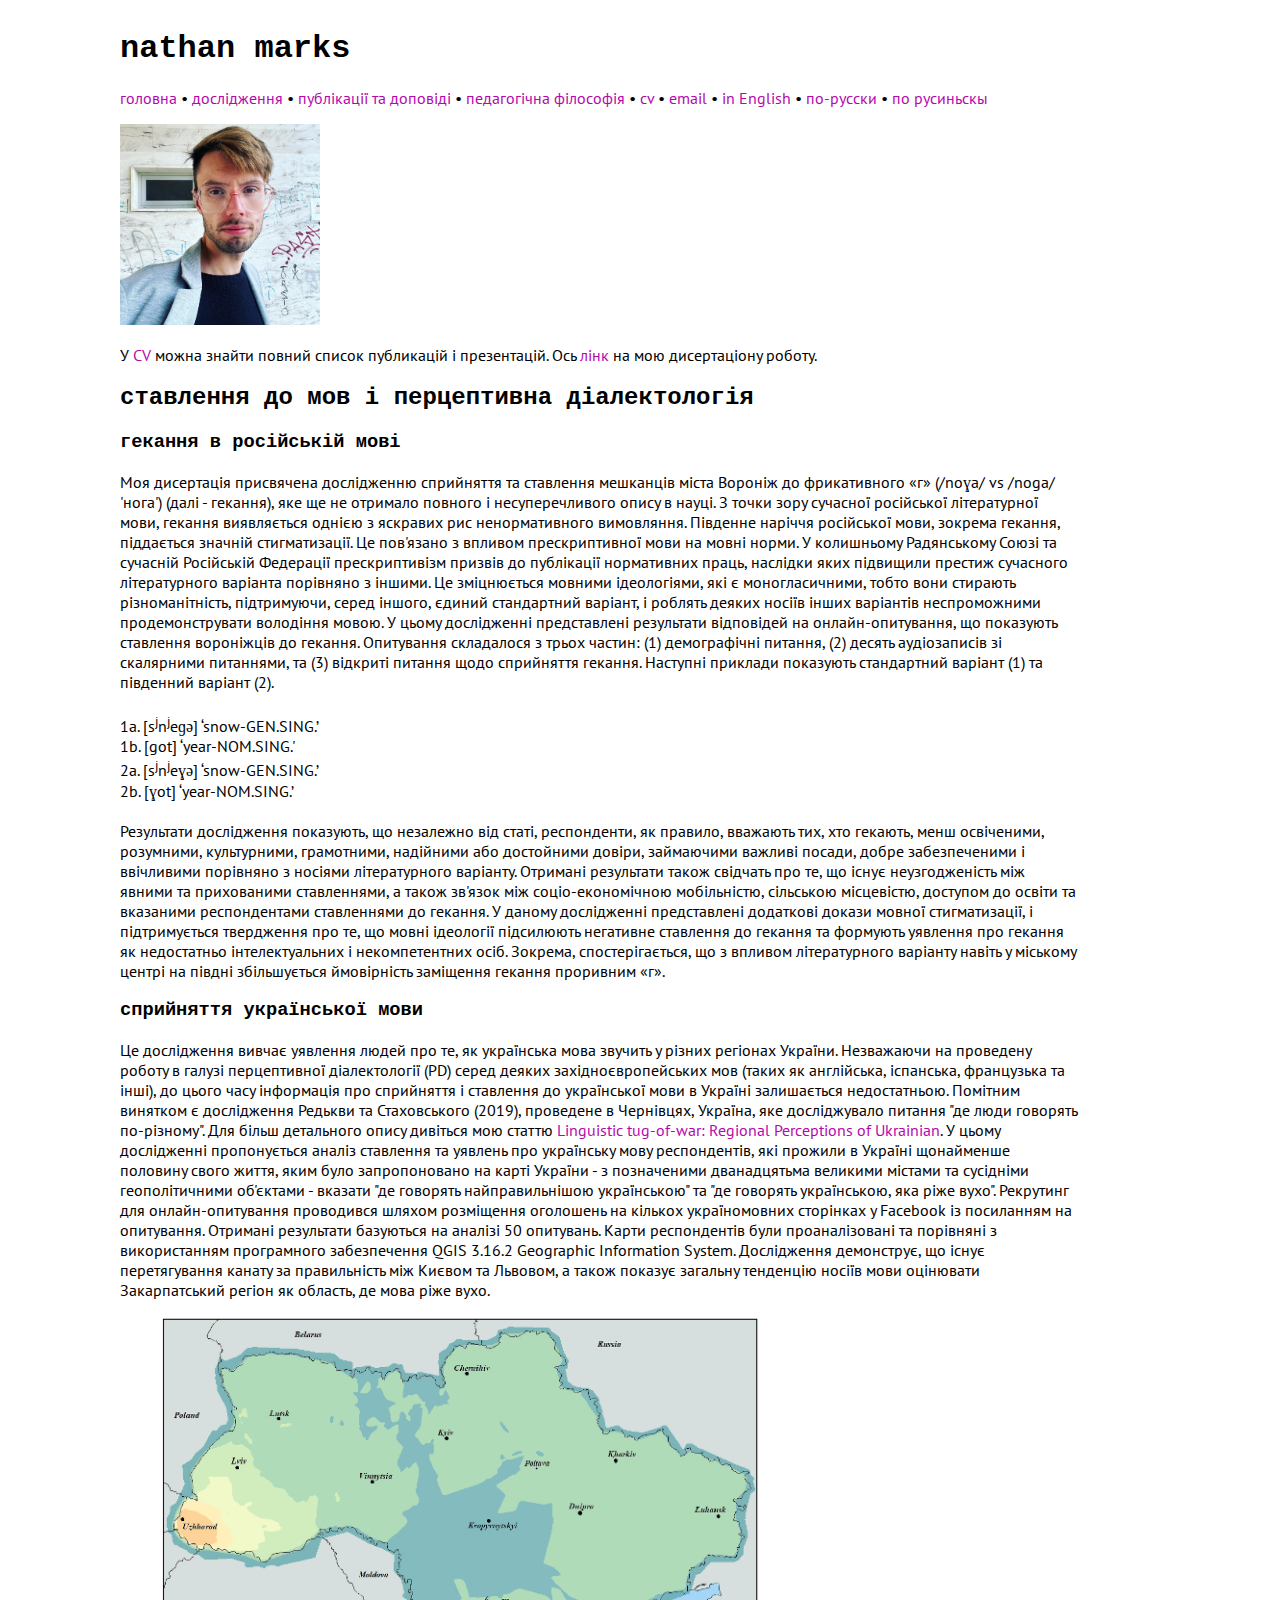
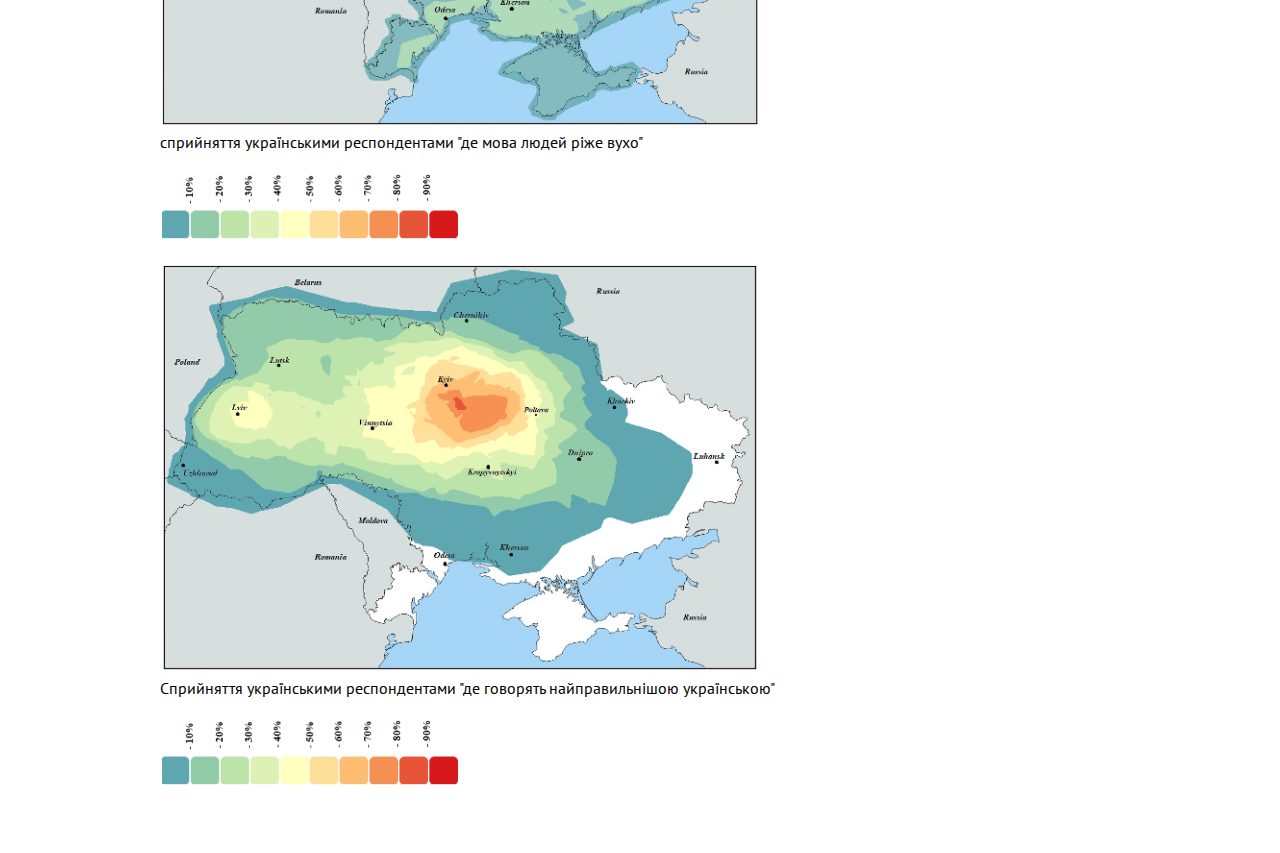
<file: research-ukr.html>
<!DocTYPE html>

<html>

<head><title>Nathan Marks</title>
<link rel="stylesheet" href="css.css">
   <link href="https://fonts.googleapis.com/css2?family=PT+Sans&display=swap" rel="stylesheet">
    
        <link href="favicon.ico" rel="shortcut icon" type="image/x-icon" />






</head>



<body>

 <h1> nathan marks </h1>
        <p>

          <a href="index-ukr.html"> головна </a> 
        &bull; <a href="research-ukr.html"> дослідження </a> &bull; <a href="publication-ukr.html"> публікації та доповіді </a>
          &bull; <a href="teaching-ukr.html"> педагогічна філософія </a>
               &bull;    <a href="CV_NMarks.pdf"> cv </a>
    
         &bull;    <a href="mailto:nathan.marks@ou.edu" target="_blank">
              <span class="glyphicon glyphicon-send"></span> 
              email
            </a>
                    &bull; <a href="research.html"> in English </a> &bull; <a href="research-russ.html"> по-русски</a>
						&bull;<a href="research-rusyn.html"> по русиньскы</a>
            </p>

<img src="nathan_profile.jpg" width=200px>
   
    <p>У <a href="CV_NMarks.pdf"> CV </a> можна знайти повний список публикацій і презентацій. Ось <a href="FULL_VERSION_N_MARKS.pdf">лінк</a> на мою дисертаціону роботу. 
         </p> 

            <h2>ставлення до мов і перцептивна діалектологія</h2>
   <h3>гекання в російській мові</h3>

	<p>Моя дисертація присвячена дослідженню сприйняття та ставлення мешканців міста Вороніж до фрикативного «г» (/noɣa/ vs /noga/ 'нога') (далі - гекання), яке ще не отримало повного і несуперечливого опису в науці. З точки зору сучасної російської літературної мови, гекання виявляється однією з яскравих рис ненормативного вимовляння. Південне наріччя російської мови, зокрема гекання, піддається значній стигматизації. Це пов'язано з впливом прескриптивної мови на мовні норми. У колишньому Радянському Союзі та сучасній Російській Федерації прескриптивізм призвів до публікації нормативних праць, наслідки яких підвищили престиж сучасного літературного варіанта порівняно з іншими. Це зміцнюється мовними ідеологіями, які є моногласичними, тобто вони стирають різноманітність, підтримуючи, серед іншого, єдиний стандартний варіант, і роблять деяких носіїв інших варіантів неспроможними продемонструвати володіння мовою. У цьому дослідженні представлені результати відповідей на онлайн-опитування, що показують ставлення вороніжців до гекання. Опитування складалося з трьох частин: (1) демографічні питання, (2) десять аудіозаписів зі скалярними питаннями, та (3) відкриті питання щодо сприйняття гекання. Наступні приклади показують стандартний варіант (1) та південний варіант (2).
  <br>
       <br>
       1a. [s<sup>j</sup>n<sup>j</sup>eɡə] ‘snow-GEN.SING.’
       <br>
       1b. [got] ‘year-NOM.SING.'
       <br>
       2a. [s<sup>j</sup>n<sup>j</sup>eɣə] ‘snow-GEN.SING.’
       <br>
       2b. [ɣot] ‘year-NOM.SING.’
       <br>
      <br>
Результати дослідження показують, що незалежно від статі, респонденти, як правило, вважають тих, хто гекають, менш освіченими, розумними, культурними, грамотними, надійними або достойними довіри, займаючими важливі посади, добре забезпеченими і ввічливими порівняно з носіями літературного варіанту. Отримані результати також свідчать про те, що існує неузгодженість між явними та прихованими ставленнями, а також зв'язок між соціо-економічною мобільністю, сільською місцевістю, доступом до освіти та вказаними респондентами ставленнями до гекання.
У даному дослідженні представлені додаткові докази мовної стигматизації, і підтримується твердження про те, що мовні ідеології підсилюють негативне ставлення до гекання та формують уявлення про гекання як недостатньо інтелектуальних і некомпетентних осіб. Зокрема, спостерігається, що з впливом літературного варіанту навіть у міському центрі на півдні збільшується ймовірність заміщення гекання проривним «г». 
	</p>

	<h3>сприйняття української мови</h3>


	<p>Це дослідження вивчає уявлення людей про те, як українська мова звучить у різних регіонах України. Незважаючи на проведену роботу в галузі перцептивної діалектології (PD) серед деяких західноєвропейських мов (таких як англійська, іспанська, французька та інші), до цього часу інформація про сприйняття і ставлення до української мови в Україні залишається недостатньою. Помітним винятком є дослідження Редькви та Стаховського (2019), проведене в Чернівцях, Україна, яке досліджувало питання "де люди говорять по-різному". Для більш детального опису дивіться мою статтю <a href="https://www.cambridge.org/core/journals/journal-of-linguistic-geography/article/linguistic-tugofwar-regional-perceptions-of-ukrainian/7AC3C7BCECBA150C4DCF36FE664ED8B3">Linguistic tug-of-war: Regional Perceptions of Ukrainian</a>. У цьому дослідженні пропонується аналіз ставлення та уявлень про українську мову респондентів, які прожили в Україні щонайменше половину свого життя, яким було запропоновано на карті України - з позначеними дванадцятьма великими містами та сусідніми геополітичними об'єктами - вказати "де говорять найправильнішою українською" та "де говорять українською, яка ріже вухо". Рекрутинг для онлайн-опитування проводився шляхом розміщення оголошень на кількох україномовних сторінках у Facebook із посиланням на опитування. Отримані результати базуються на аналізі 50 опитувань. Карти респондентів були проаналізовані та порівняні з використанням програмного забезпечення QGIS 3.16.2 Geographic Information System. Дослідження демонструє, що існує перетягування канату за правильність між Києвом та Львовом, а також показує загальну тенденцію носіїв мови оцінювати Закарпатський регіон як область, де мова ріже вухо.

		<figure>
       <img src="all_rizhe1.png" width=600px>
          <figcaption>сприйняття українськими респондентами "де мова людей ріже вухо"</figcaption>
          </figure>
       
       <figure>
       <img src="scale.png" width=300px>
          </figure>
       
       <figure>
       <img src="all_correct1.png" width=600px>
           <figcaption>Сприйняття українськими респондентами "де говорять найправильнішою українською"</figcaption>
       </figure>
       
<figure>
       <img src="scale.png" width=300px>
          </figure>

</p>
</file>
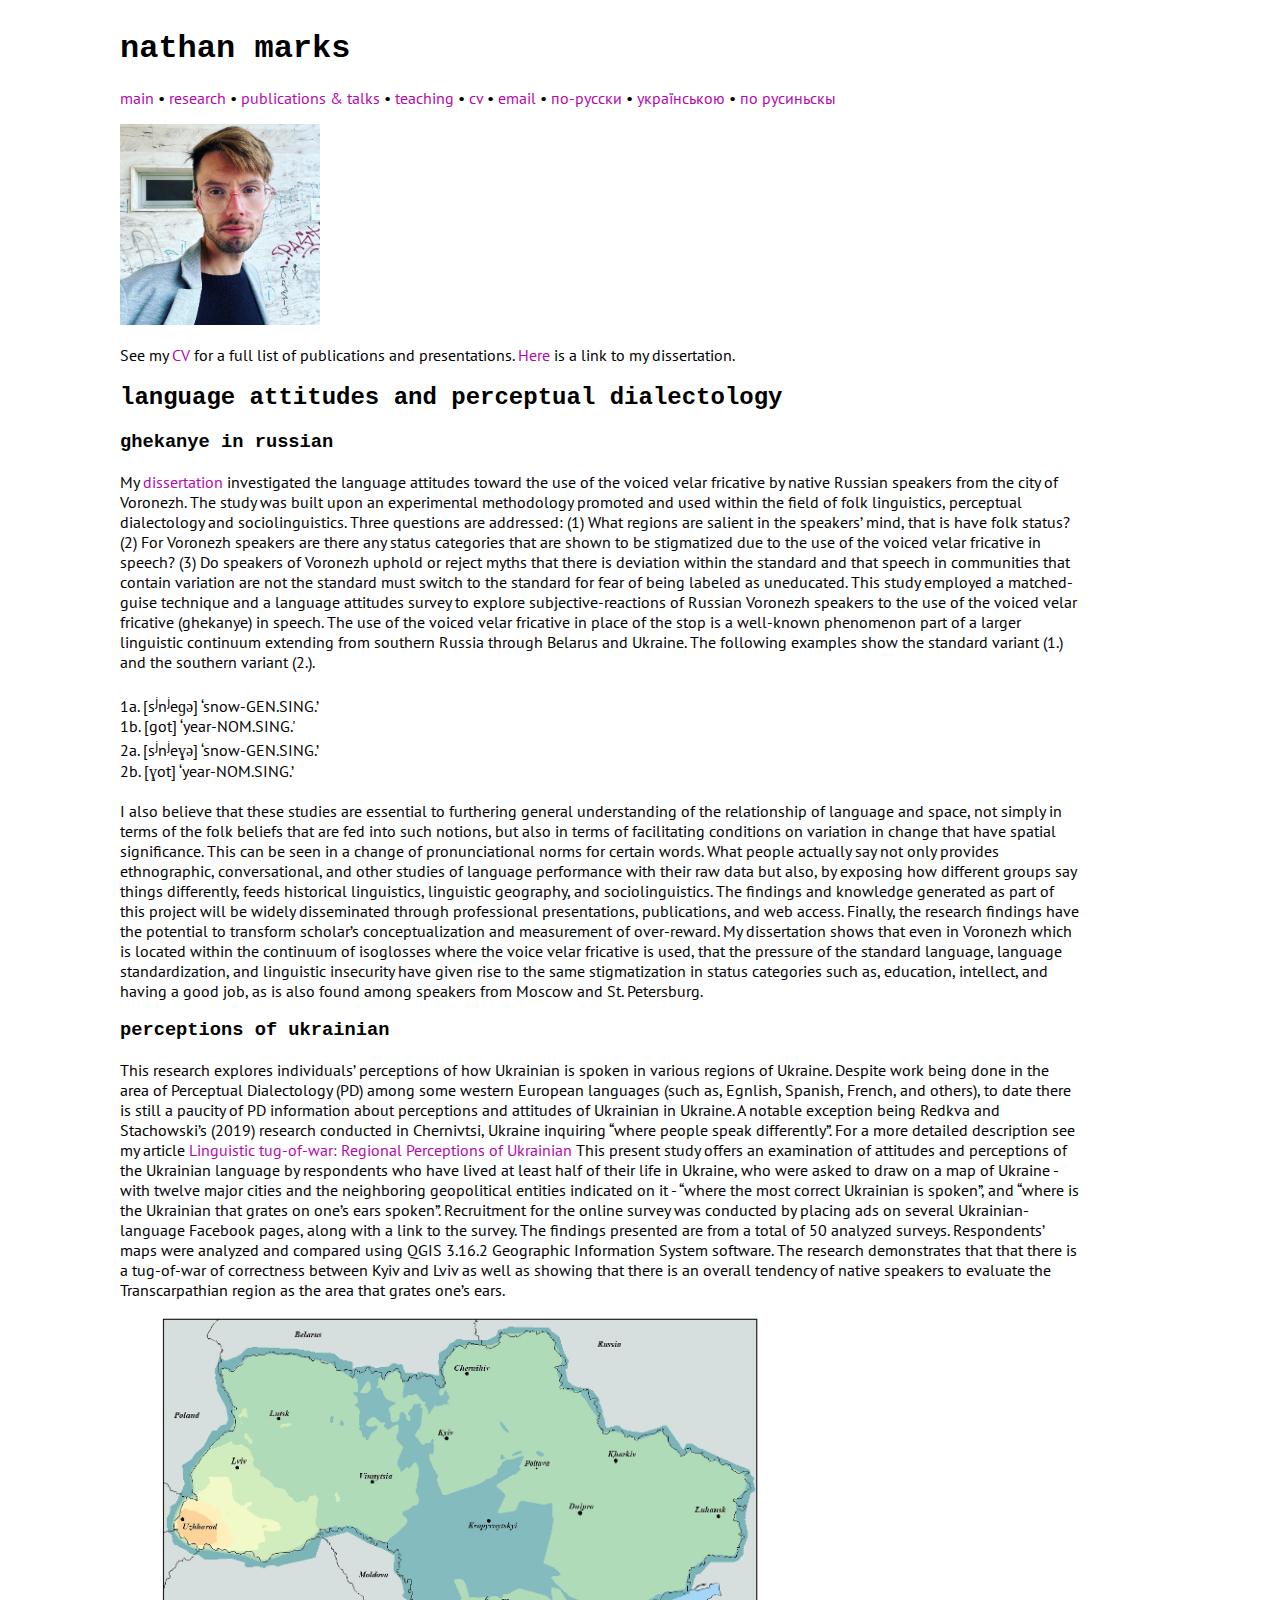
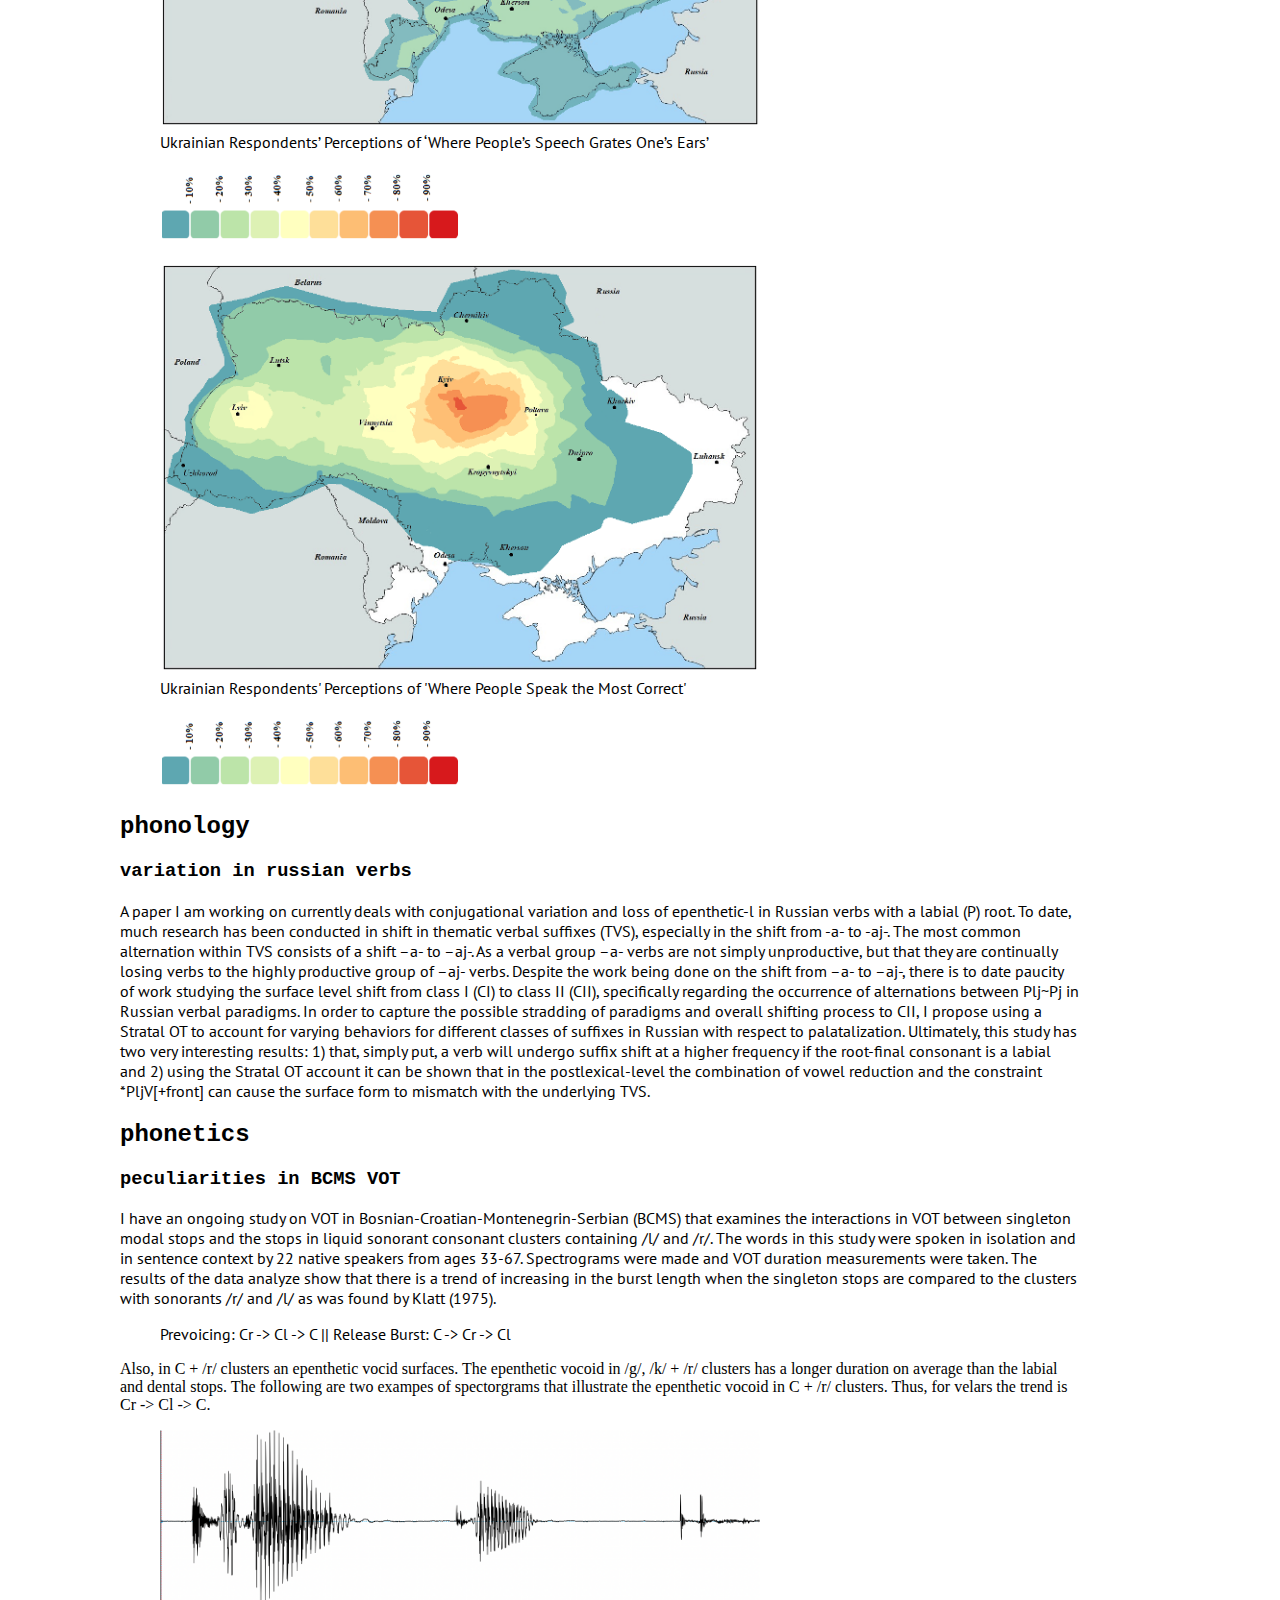
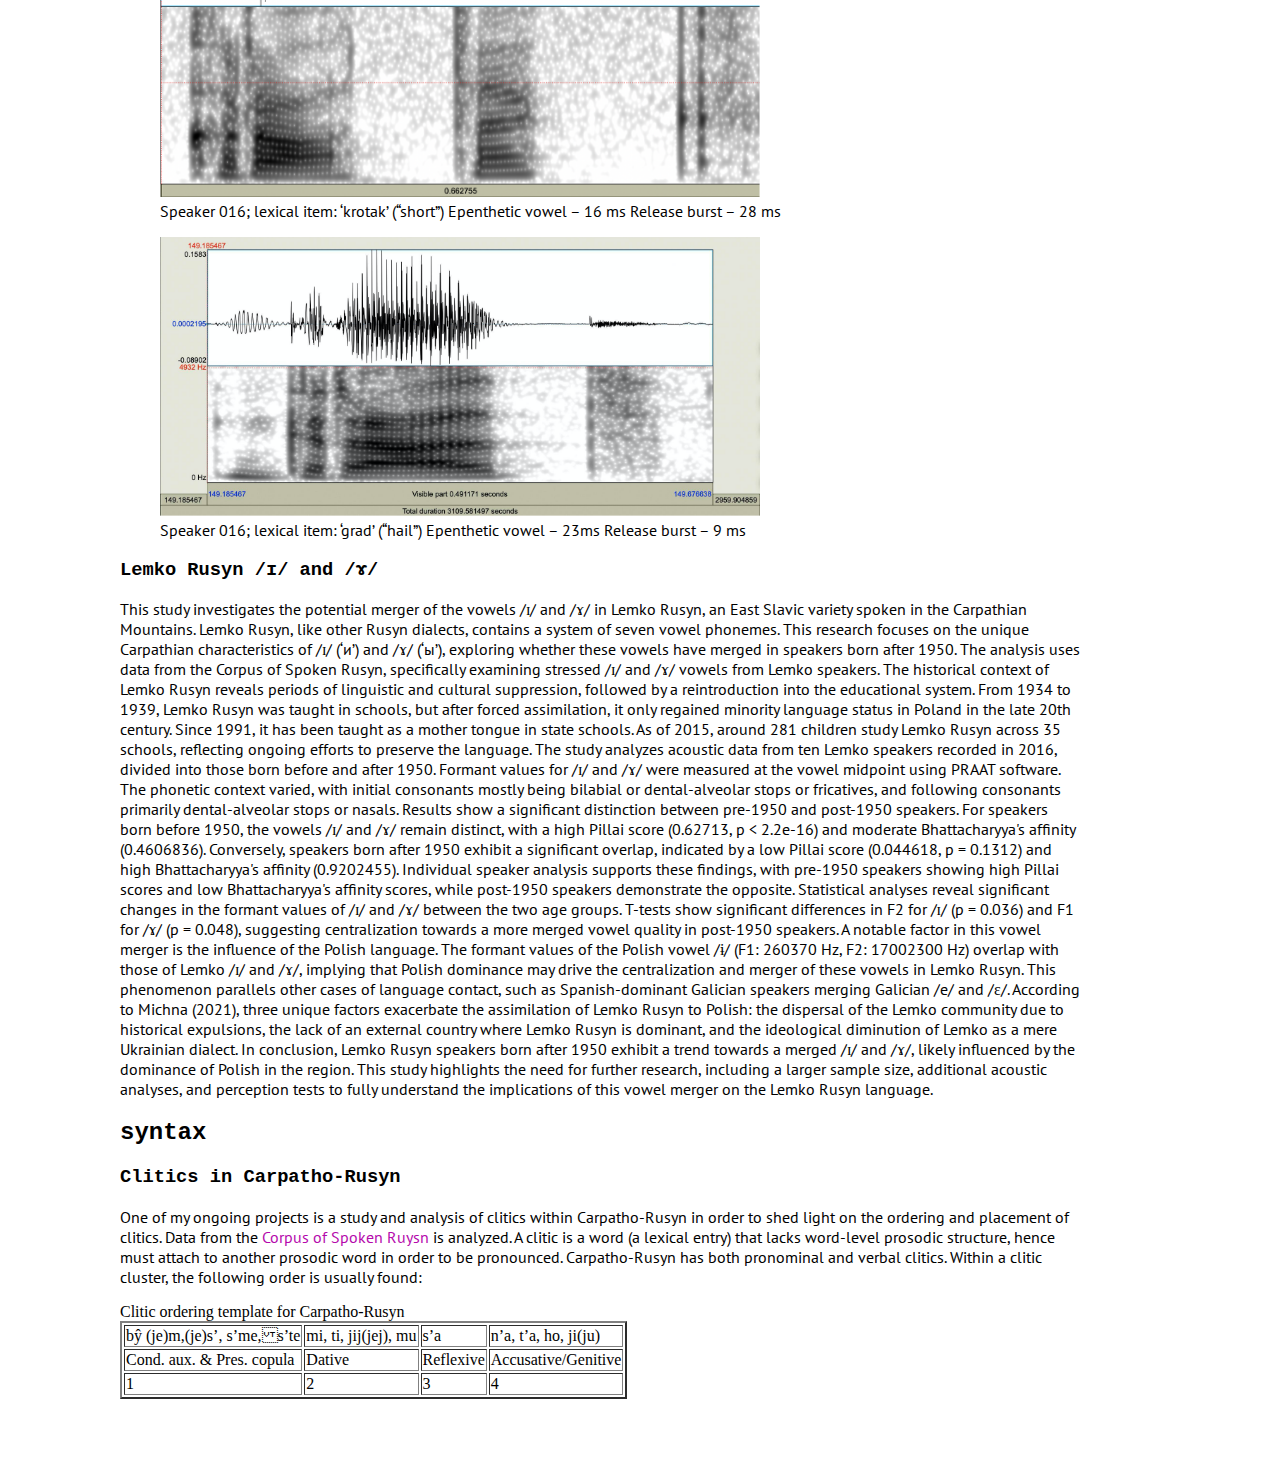
<file: research.html>
<!DocTYPE html>

<html>

<head><title>Nathan Marks</title>
<link rel="stylesheet" href="css.css">
   <link href="https://fonts.googleapis.com/css2?family=PT+Sans&display=swap" rel="stylesheet">
    
        <link href="favicon.ico" rel="shortcut icon" type="image/x-icon" />






</head>



<body>

 <h1> nathan marks </h1>
        <p>

           <a href="index.html"> main </a> 
         &bull; <a href="research.html"> research </a> &bull; <a href="publiction.html"> publications & talks </a>
          &bull; <a href="teaching.html"> teaching </a> &bull;    <a href="CV_NMarks.pdf"> cv </a>
    
         &bull;    <a href="mailto:nathan.marks@ou.edu" target="_blank">
              <span class="glyphicon glyphicon-send"></span> 
              email
            </a>
                    &bull; <a href="research-russ.html"> по-русски </a> &bull; <a href="research-ukr.html"> українською</a>
						&bull;<a href="research-rusyn.html"> по русиньскы</a>
            </p>

<img src="nathan_profile.jpg" width=200px>
   
    <p>See my <a href="CV_NMarks.pdf"> CV </a> for a full list of publications and presentations. <a href="FULL_VERSION_N_MARKS.pdf">Here</a> is a link to my dissertation. 
         </p> 

            <h2>language attitudes and perceptual dialectology</h2>
   <h3>ghekanye in russian</h3>
    
    <p>My <a href="FULL_VERSION_N_MARKS.pdf">dissertation</a> investigated the language attitudes toward the use of the voiced velar fricative by native Russian speakers from the city of Voronezh. The study was built upon an experimental methodology promoted and used within the field of folk linguistics, perceptual dialectology and sociolinguistics. Three questions are addressed: (1) What regions are salient in the speakers’ mind, that is have folk status? (2) For Voronezh speakers are there any status categories that are shown to be stigmatized due to the use of the voiced velar fricative in speech? (3) Do speakers of Voronezh uphold or reject myths that there is deviation within the standard and that speech in communities that contain variation are not the standard must switch to the standard for fear of being labeled as uneducated. This study employed a matched-guise technique and a language attitudes survey to explore subjective-reactions of Russian Voronezh speakers to the use of the voiced velar fricative (ghekanye) in speech. The use of the voiced velar fricative in place of the stop is a well-known phenomenon part of a larger linguistic continuum extending from southern Russia through Belarus and Ukraine. The following examples show the standard variant (1.) and the southern variant (2.). 
       <br>
       <br>
       1a. [s<sup>j</sup>n<sup>j</sup>eɡə] ‘snow-GEN.SING.’
       <br>
       1b. [got] ‘year-NOM.SING.'
       <br>
       2a. [s<sup>j</sup>n<sup>j</sup>eɣə] ‘snow-GEN.SING.’
       <br>
       2b. [ɣot] ‘year-NOM.SING.’
       <br>
      <br>
I also believe that these studies are essential to furthering general understanding of the relationship of language and space, not simply in terms of the folk beliefs that are fed into such notions, but also in terms of facilitating conditions on variation in change that have spatial significance. This can be seen in a change of pronunciational norms for certain words. What people actually say not only provides ethnographic, conversational, and other studies of language performance with their raw data but also, by exposing how different groups say things differently, feeds historical linguistics, linguistic geography, and sociolinguistics. The findings and knowledge generated as part of this project will be widely disseminated through professional presentations, publications, and web access. Finally, the research findings have the potential to transform scholar’s conceptualization and measurement of over-reward.

My dissertation shows that even in Voronezh which is located within the continuum of isoglosses where the voice velar fricative is used, that the pressure of the standard language, language standardization, and linguistic insecurity have given rise to the same stigmatization in status categories such as, education, intellect, and having a good job, as is also found among speakers from Moscow and St. Petersburg. 


  </p>
   
    <h3>perceptions of ukrainian</h3>
    
    <p>This research explores individuals’ perceptions of how Ukrainian is spoken in various regions of Ukraine. Despite work being done in the area of Perceptual Dialectology (PD) among some western European languages (such as, Egnlish, Spanish, French, and others), to date there is still a paucity of PD information about perceptions and attitudes of Ukrainian in Ukraine. A notable exception being Redkva and Stachowski’s (2019) research conducted in Chernivtsi, Ukraine inquiring “where people speak differently”. For a more detailed description see my article <a href="https://www.cambridge.org/core/journals/journal-of-linguistic-geography/article/linguistic-tugofwar-regional-perceptions-of-ukrainian/7AC3C7BCECBA150C4DCF36FE664ED8B3">Linguistic tug-of-war: Regional Perceptions of Ukrainian</a>
      
This present study offers an examination of attitudes and perceptions of the Ukrainian language by respondents who have lived at least half of their life in Ukraine, who were asked to draw on a map of Ukraine - with twelve major cities and the neighboring geopolitical entities indicated on it - “where the most correct Ukrainian is spoken”, and “where is the Ukrainian that grates on one’s ears spoken”.  Recruitment for the online survey was conducted by placing ads on several Ukrainian-language Facebook pages, along with a link to the survey. The findings presented are from a total of 50 analyzed surveys.  Respondents’ maps were analyzed and compared using QGIS 3.16.2 Geographic Information System software. 
      
The research demonstrates that that there is a tug-of-war of correctness between Kyiv and Lviv as well as showing that there is an overall tendency of native speakers to evaluate the Transcarpathian region as the area that grates one’s ears.
       
       <figure>
       <img src="all_rizhe1.png" width=600px>
          <figcaption>Ukrainian Respondents’ Perceptions of ‘Where People’s Speech Grates One’s Ears’</figcaption>
          </figure>
       
       <figure>
       <img src="scale.png" width=300px>
          </figure>
       
       <figure>
       <img src="all_correct1.png" width=600px>
           <figcaption>Ukrainian Respondents' Perceptions of 'Where People Speak the Most Correct'</figcaption>
       </figure>
       
<figure>
       <img src="scale.png" width=300px>
          </figure>
    </p>
    
    
            <h2>phonology</h2>
   <h3>variation in russian verbs</h3>
    
    <p>A paper I am working on currently deals with conjugational variation and loss of epenthetic-l in Russian verbs with a labial (P) root.

To date, much research has been conducted in shift in thematic verbal suffixes (TVS), especially in the shift from -a- to -aj-. The most common alternation within TVS consists of a shift –a- to –aj-. As a verbal group –a- verbs are not simply unproductive, but that they are continually losing verbs to the highly productive group of –aj- verbs. Despite the work being done on the shift from –a- to –aj-, there is to date paucity of work studying the surface level shift from class I (CI) to class II (CII), specifically regarding the occurrence of alternations between Plj~Pj in Russian verbal paradigms.

In order to capture the possible stradding of paradigms and overall shifting process to CII, I propose using a Stratal OT to account for varying behaviors for different classes of suffixes in Russian with respect to palatalization. Ultimately, this study has two very interesting results: 1) that, simply put, a verb will undergo suffix shift at a higher frequency if the root-final consonant is a labial and 2) using the Stratal OT account it can be shown that in the postlexical-level the combination of vowel reduction and the constraint *PljV[+front] can cause the surface form to mismatch with the underlying TVS.

    </p>
   
   <h2>phonetics</h2>
   <h3>peculiarities in BCMS VOT</h3>
   
   <p>I have an ongoing study on VOT in Bosnian-Croatian-Montenegrin-Serbian (BCMS) that examines the interactions in VOT between singleton modal stops and the stops in liquid sonorant consonant clusters containing /l/ and /r/. The words in this study were spoken in isolation and in sentence context by 22 native speakers from ages 33-67. Spectrograms were made and VOT duration measurements were taken. The results of the data analyze show that there is a trend of increasing in the burst length when the singleton stops are compared to the clusters with sonorants /r/ and /l/ as was found by Klatt (1975).
<ul>
   <il>Prevoicing: Cr -> Cl -> C ||</il>
   <il>Release Burst: C -> Cr -> Cl</il>
   </ul>
   
   Also, in C + /r/ clusters an epenthetic vocid surfaces. The epenthetic vocoid in /g/, /k/ + /r/ clusters has a longer duration on average than the labial and dental stops. The following are two exampes of spectorgrams that illustrate the epenthetic vocoid in C + /r/ clusters. Thus, for velars the trend is Cr -> Cl -> C.
   
   <figure>
       <img src="krotak.png" width=600px>
          <figcaption>Speaker 016; lexical item: ‘krotak’ (“short”)
Epenthetic vowel – 16 ms
Release burst – 28 ms
</figcaption>
          </figure>
   
<figure>
       <img src="grad.png" width=600px>
          <figcaption>Speaker 016; lexical item: ‘grad’ (“hail”)
Epenthetic vowel – 23ms
Release burst – 9 ms
</figcaption>
          </figure>
      
   </p>
	<h3>Lemko Rusyn /ɪ/ and /ɤ/</h3>

<p>This study investigates the potential merger of the vowels /ɪ/ and /ɤ/ in Lemko Rusyn, an East Slavic variety spoken in the Carpathian Mountains. Lemko Rusyn, like other Rusyn dialects, contains a system of seven vowel phonemes. This research focuses on the unique Carpathian characteristics of /ɪ/ (‘и’) and /ɤ/ (‘ы’), exploring whether these vowels have merged in speakers born after 1950. The analysis uses data from the Corpus of Spoken Rusyn, specifically examining stressed /ɪ/ and /ɤ/ vowels from Lemko speakers.

The historical context of Lemko Rusyn reveals periods of linguistic and cultural suppression, followed by a reintroduction into the educational system. From 1934 to 1939, Lemko Rusyn was taught in schools, but after forced assimilation, it only regained minority language status in Poland in the late 20th century. Since 1991, it has been taught as a mother tongue in state schools. As of 2015, around 281 children study Lemko Rusyn across 35 schools, reflecting ongoing efforts to preserve the language.

The study analyzes acoustic data from ten Lemko speakers recorded in 2016, divided into those born before and after 1950. Formant values for /ɪ/ and /ɤ/ were measured at the vowel midpoint using PRAAT software. The phonetic context varied, with initial consonants mostly being bilabial or dental-alveolar stops or fricatives, and following consonants primarily dental-alveolar stops or nasals.

Results show a significant distinction between pre-1950 and post-1950 speakers. For speakers born before 1950, the vowels /ɪ/ and /ɤ/ remain distinct, with a high Pillai score (0.62713, p < 2.2e-16) and moderate Bhattacharyya's affinity (0.4606836). Conversely, speakers born after 1950 exhibit a significant overlap, indicated by a low Pillai score (0.044618, p = 0.1312) and high Bhattacharyya's affinity (0.9202455). Individual speaker analysis supports these findings, with pre-1950 speakers showing high Pillai scores and low Bhattacharyya's affinity scores, while post-1950 speakers demonstrate the opposite.

Statistical analyses reveal significant changes in the formant values of /ɪ/ and /ɤ/ between the two age groups. T-tests show significant differences in F2 for /ɪ/ (p = 0.036) and F1 for /ɤ/ (p = 0.048), suggesting centralization towards a more merged vowel quality in post-1950 speakers.

A notable factor in this vowel merger is the influence of the Polish language. The formant values of the Polish vowel /ɨ/ (F1: 260370 Hz, F2: 17002300 Hz) overlap with those of Lemko /ɪ/ and /ɤ/, implying that Polish dominance may drive the centralization and merger of these vowels in Lemko Rusyn. This phenomenon parallels other cases of language contact, such as Spanish-dominant Galician speakers merging Galician /e/ and /ɛ/.

According to Michna (2021), three unique factors exacerbate the assimilation of Lemko Rusyn to Polish: the dispersal of the Lemko community due to historical expulsions, the lack of an external country where Lemko Rusyn is dominant, and the ideological diminution of Lemko as a mere Ukrainian dialect.

In conclusion, Lemko Rusyn speakers born after 1950 exhibit a trend towards a merged /ɪ/ and /ɤ/, likely influenced by the dominance of Polish in the region. This study highlights the need for further research, including a larger sample size, additional acoustic analyses, and perception tests to fully understand the implications of this vowel merger on the Lemko Rusyn language.

</p>

	<h2>syntax</h2>
   <h3>Clitics in Carpatho-Rusyn</h3>
    
<p>One of my ongoing projects is a study and analysis of clitics within Carpatho-Rusyn in order to shed light on the ordering and placement of clitics. Data from the <a href="http://www.russinisch.de/VarchoLatin2/login.php"> Corpus of Spoken Ruysn </a> is analyzed. A clitic is a word (a lexical entry) that lacks word-level prosodic structure, hence must attach to another prosodic word in order to be pronounced. Carpatho-Rusyn has both pronominal and verbal clitics. Within a clitic cluster, the following order is usually found:

<figcaption>Clitic ordering template for Carpatho-Rusyn</figcaption>
	<body>
		<table border="2" style="text-align: left">
			<colgroup>
				<col style="width: 30px, Courier New" />
				<col style="width: 30px, Courier New" />
				<col style="width: 30px,  Courier New" />
				<col style="width: 30px, Courier New" />
			</colgroup>
			<tr>
				<td>bŷ (je)m,(je)s’, s’me,s’te </td>
				<td>mi, ti, jij(jej), mu </td>
				<td>s’a</td>
				<td>n’a, t’a, ho, ji(ju)</td>
			</tr>
			<tr>
				<td>Cond. aux. & Pres. copula</td>
				<td>Dative</td>
				<td>Reflexive</td>
				<td>Accusative/Genitive</td>
			</tr>
			<tr>
				<td>1</td>
				<td>2</td>
				<td>3</td>
				<td>4</td>
			</tr>
		</table>
	</body>



 </p>

    
</body>



</html>
</file>
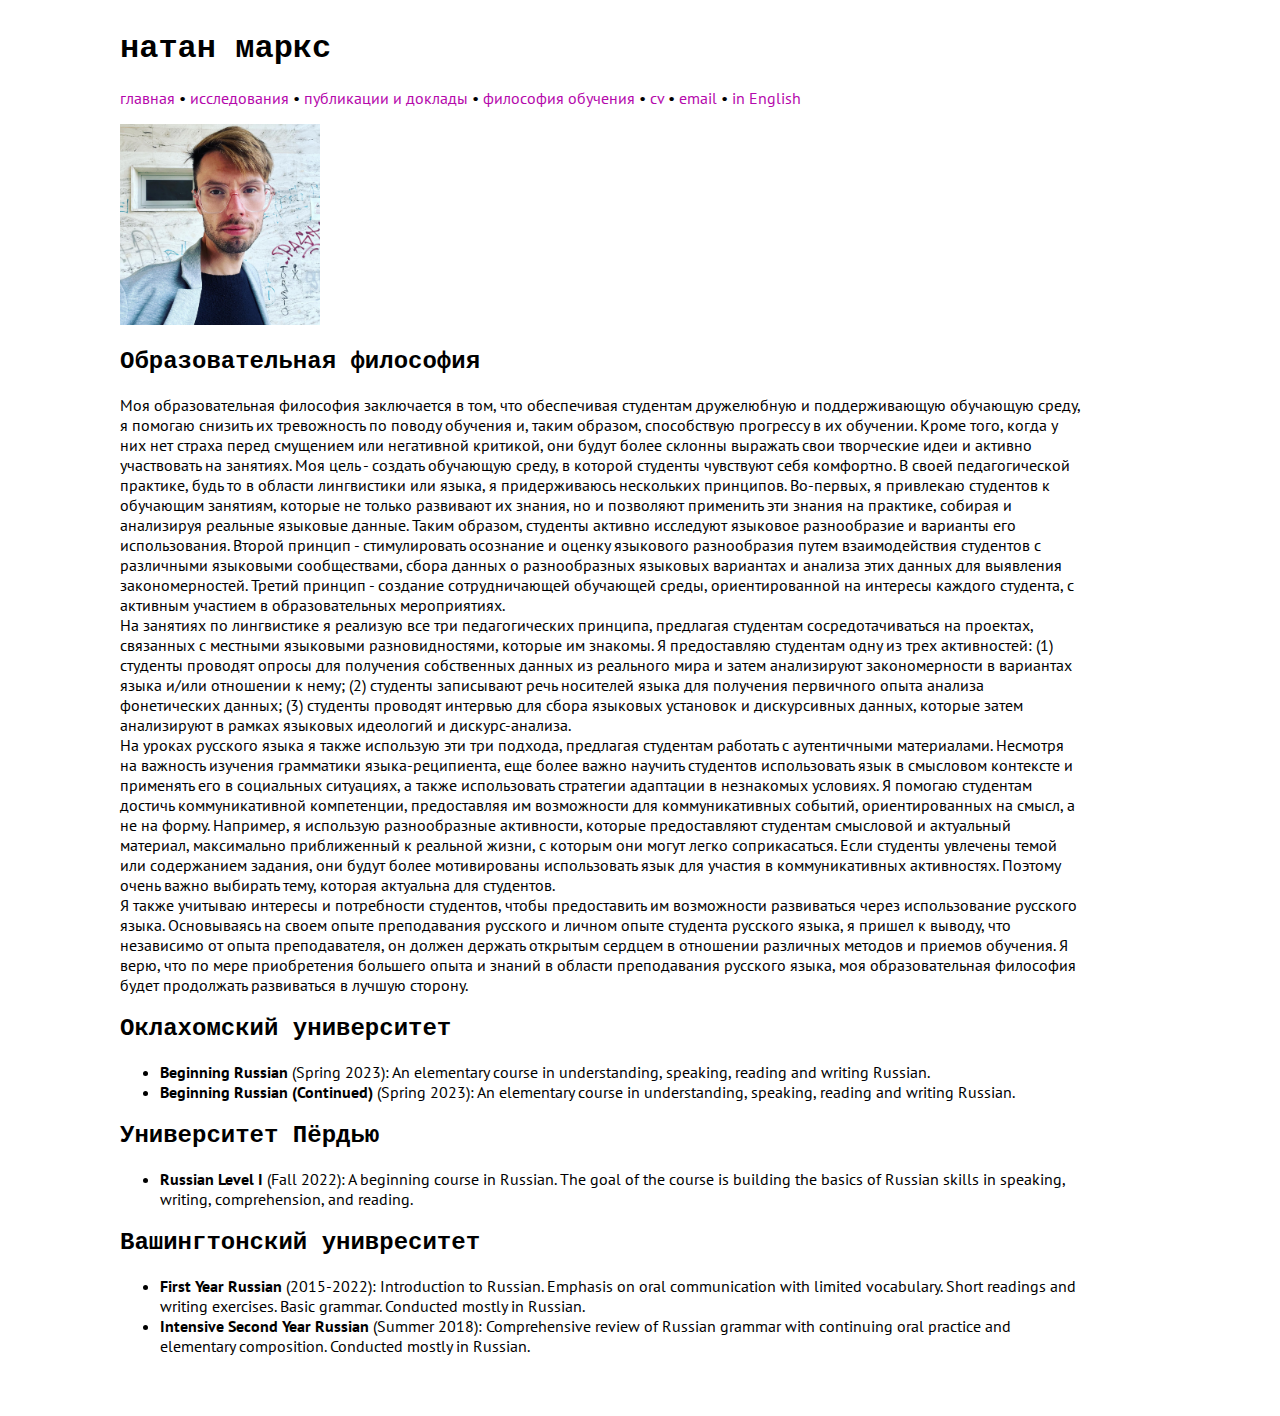
<file: teaching-russ.html>
<!DocTYPE html>

<html>

<head><title>Nathan Marks</title>
<link rel="stylesheet" href="css.css">
   <link href="https://fonts.googleapis.com/css2?family=PT+Sans&display=swap" rel="stylesheet">
    
        <link href="favicon.ico" rel="shortcut icon" type="image/x-icon" />






</head>



<body>

 <h1> натан маркс </h1>
        <p>

           <a href="index-russ.html"> главная </a> 
        &bull; <a href="research-russ.html"> исследования </a> &bull; <a href="publiction-russ.html"> публикации и доклады </a>
          &bull; <a href="teaching-russ.html"> философия обучения </a>
               &bull;    <a href="CV_NMarks.pdf"> cv </a>
    
         &bull;    <a href="mailto:nathan.marks@ou.edu" target="_blank">
              <span class="glyphicon glyphicon-send"></span> 
              email
            </a>
                    &bull; <a href="teaching.html"> in English </a> 
            </p>

<img src="nathan_profile.jpg" width=200px>

    <h2>Образовательная философия</h2>

  <p>Моя образовательная философия заключается в том, что обеспечивая студентам дружелюбную и поддерживающую обучающую среду, я помогаю снизить их тревожность по поводу обучения и, таким образом, способствую прогрессу в их обучении. Кроме того, когда у них нет страха перед смущением или негативной критикой, они будут более склонны выражать свои творческие идеи и активно участвовать на занятиях. Моя цель - создать обучающую среду, в которой студенты чувствуют себя комфортно. В своей педагогической практике, будь то в области лингвистики или языка, я придерживаюсь нескольких принципов. Во-первых, я привлекаю студентов к обучающим занятиям, которые не только развивают их знания, но и позволяют применить эти знания на практике, собирая и анализируя реальные языковые данные. Таким образом, студенты активно исследуют языковое разнообразие и варианты его использования. Второй принцип - стимулировать осознание и оценку языкового разнообразия путем взаимодействия студентов с различными языковыми сообществами, сбора данных о разнообразных языковых вариантах и анализа этих данных для выявления закономерностей. Третий принцип - создание сотрудничающей обучающей среды, ориентированной на интересы каждого студента, с активным участием в образовательных мероприятиях.
    <br>
На занятиях по лингвистике я реализую все три педагогических принципа, предлагая студентам сосредотачиваться на проектах, связанных с местными языковыми разновидностями, которые им знакомы. Я предоставляю студентам одну из трех активностей: (1) студенты проводят опросы для получения собственных данных из реального мира и затем анализируют закономерности в вариантах языка и/или отношении к нему; (2) студенты записывают речь носителей языка для получения первичного опыта анализа фонетических данных; (3) студенты проводят интервью для сбора языковых установок и дискурсивных данных, которые затем анализируют в рамках языковых идеологий и дискурс-анализа.
      <br>
На уроках русского языка я также использую эти три подхода, предлагая студентам работать с аутентичными материалами. Несмотря на важность изучения грамматики языкa-реципиентa, еще более важно научить студентов использовать язык в смысловом контексте и применять его в социальных ситуациях, а также использовать стратегии адаптации в незнакомых условиях. Я помогаю студентам достичь коммуникативной компетенции, предоставляя им возможности для коммуникативных событий, ориентированных на смысл, а не на форму. Например, я использую разнообразные активности, которые предоставляют студентам смысловой и актуальный материал, максимально приближенный к реальной жизни, с которым они могут легко соприкасаться. Если студенты увлечены темой или содержанием задания, они будут более мотивированы использовать язык для участия в коммуникативных активностях. Поэтому очень важно выбирать тему, которая актуальна для студентов.
<br>
    Я также учитываю интересы и потребности студентов, чтобы предоставить им возможности развиваться через использование русского языка. Основываясь на своем опыте преподавания русского и личном опыте студента русского языка, я пришел к выводу, что независимо от опыта преподавателя, он должен держать открытым сердцем в отношении различных методов и приемов обучения. Я верю, что по мере приобретения большего опыта и знаний в области преподавания русского языка, моя образовательная философия будет продолжать развиваться в лучшую сторону.

      <h2>Оклахомский университет</h2>
<ul>
      <li><b>Beginning Russian</b> (Spring 2023): An elementary course in understanding, speaking, reading and writing Russian.</li>
     <li><b>Beginning Russian (Continued)</b> (Spring 2023): An elementary course in understanding, speaking, reading and writing Russian.</li>
  
 </ul>
    
        <h2>Университет Пёрдью</h2>

     <ul>
     <li><b>Russian Level I</b> (Fall 2022): A beginning course in Russian. The goal of the course is building the
basics of Russian skills in speaking, writing, comprehension, and reading. </li>
    
   </ul>
    
    
            <h2>Вашингтонский унивреситет</h2>
<ul>
     <li><b>First Year Russian</b> (2015-2022): Introduction to Russian. Emphasis on oral communication with limited vocabulary. Short readings and writing exercises. Basic grammar. Conducted mostly in Russian.</li>
      <li><b>Intensive Second Year Russian</b> (Summer 2018): Comprehensive review of Russian grammar with continuing oral practice and elementary composition. Conducted mostly in Russian. </li>
     
  </ul>  
    
    
</body>



</html>
</file>
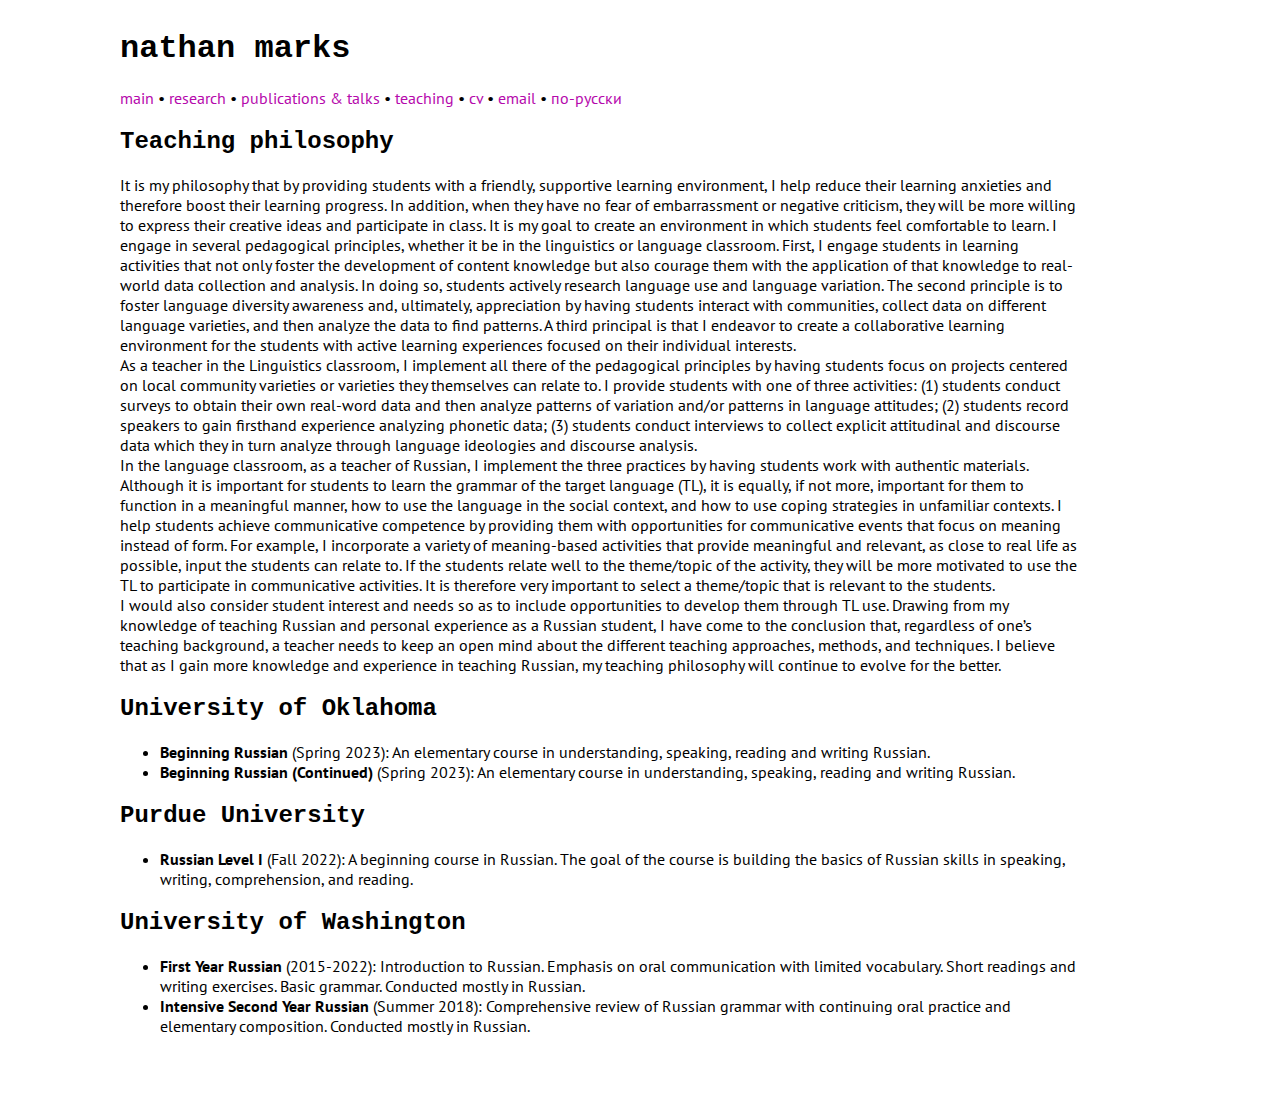
<file: teaching.html>
<!DocTYPE html>

<html>

<head><title>Nathan Marks</title>
<link rel="stylesheet" href="css.css">
   <link href="https://fonts.googleapis.com/css2?family=PT+Sans&display=swap" rel="stylesheet">
    
        <link href="favicon.ico" rel="shortcut icon" type="image/x-icon" />






</head>



<body>

 <h1> nathan marks </h1>
        <p>

           <a href="index.html"> main </a> 
         &bull; <a href="research.html"> research </a> &bull; <a href="publiction.html"> publications & talks </a>
          &bull; <a href="teaching.html"> teaching </a> &bull;    <a href="CV_NMarks.pdf"> cv </a>
    
         &bull;    <a href="mailto:natanruss@gmail.com" target="_blank">
              <span class="glyphicon glyphicon-send"></span> 
              email
            </a>
                    &bull; <a href="research-russ.html"> по-русски </a> 
            </p>


   

   <h2>Teaching philosophy</h2>
    <p>It is my philosophy that by providing students with a friendly, supportive learning environment, I help reduce their learning anxieties and therefore boost their learning progress. In addition, when they have no fear of embarrassment or negative criticism, they will be more willing to express their creative ideas and participate in class. It is my goal to create an environment in which students feel comfortable to learn. 
I engage in several pedagogical principles, whether it be in the linguistics or language classroom. First, I engage students in learning activities that not only foster the development of content knowledge but also courage them with the application of that knowledge to real-world data collection and analysis. In doing so, students actively research language use and language variation. The second principle is to foster language diversity awareness and, ultimately, appreciation by having students interact with communities, collect data on different language varieties, and then analyze the data to find patterns. A third principal is that I endeavor to create a collaborative learning environment for the students with active learning experiences focused on their individual interests. 
      <br>
As a teacher in the Linguistics classroom, I implement all there of the pedagogical principles by having students focus on projects centered on local community varieties or varieties they themselves can relate to. I provide students with one of three activities: (1) students conduct surveys to obtain their own real-word data and then analyze patterns of variation and/or patterns in language attitudes; (2) students record speakers to gain firsthand experience analyzing phonetic data; (3) students conduct interviews to collect explicit attitudinal and discourse data which they in turn analyze through language ideologies and discourse analysis. 
      <br>
In the language classroom, as a teacher of Russian, I implement the three practices by having students work with authentic materials. Although it is important for students to learn the grammar of the target language (TL), it is equally, if not more, important for them to function in a meaningful manner, how to use the language in the social context, and how to use coping strategies in unfamiliar contexts. I help students achieve communicative competence by providing them with opportunities for communicative events that focus on meaning instead of form. For example, I incorporate a variety of meaning-based activities that provide meaningful and relevant, as close to real life as possible, input the students can relate to. If the students relate well to the theme/topic of the activity, they will be more motivated to use the TL to participate in communicative activities. It is therefore very important to select a theme/topic that is relevant to the students. 
      <br>
I would also consider student interest and needs so as to include opportunities to develop them through TL use. Drawing from my knowledge of teaching Russian and personal experience as a Russian student, I have come to the conclusion that, regardless of one’s teaching background, a teacher needs to keep an open mind about the different teaching approaches, methods, and techniques. I believe that as I gain more knowledge and experience in teaching Russian, my teaching philosophy will continue to evolve for the better. 


    <h2>University of Oklahoma</h2>
<ul>
      <li><b>Beginning Russian</b> (Spring 2023): An elementary course in understanding, speaking, reading and writing Russian.</li>
     <li><b>Beginning Russian (Continued)</b> (Spring 2023): An elementary course in understanding, speaking, reading and writing Russian.</li>
  
 </ul>
    
        <h2>Purdue University</h2>

     <ul>
     <li><b>Russian Level I</b> (Fall 2022): A beginning course in Russian. The goal of the course is building the
basics of Russian skills in speaking, writing, comprehension, and reading. </li>
    
   </ul>
    
    
            <h2>University of Washington</h2>
<ul>
     <li><b>First Year Russian</b> (2015-2022): Introduction to Russian. Emphasis on oral communication with limited vocabulary. Short readings and writing exercises. Basic grammar. Conducted mostly in Russian.</li>
      <li><b>Intensive Second Year Russian</b> (Summer 2018): Comprehensive review of Russian grammar with continuing oral practice and elementary composition. Conducted mostly in Russian. </li>
     
  </ul>  
    
    
</body>



</html>
</file>
<file: css.css>
body
{
margin: 30px 200px 60px 120px;
}



a
{
font-family: "PT Sans"
}

h1
{
font-family: "Courier New"
}


h2
{
font-family: "Courier New"
}

h3
{
font-family: "Courier New"
}

ul
{
font-family: "PT Sans"
}

p
{
font-family: "PT Sans"
}

figure
{
font-family: "PT Sans"
}


/* unvisited link */
a:link {
	color: #B509AC;
    text-decoration: none;
}

/* visited link */
a:visited {
    color: #B509AC;
    text-decoration: none;
}

/* mouse over link */
a:hover {
    color: #B509AC;
    text-decoration: underline;
}

/* selected link */
a:active {
    color: #B509AC;
}
</file>
